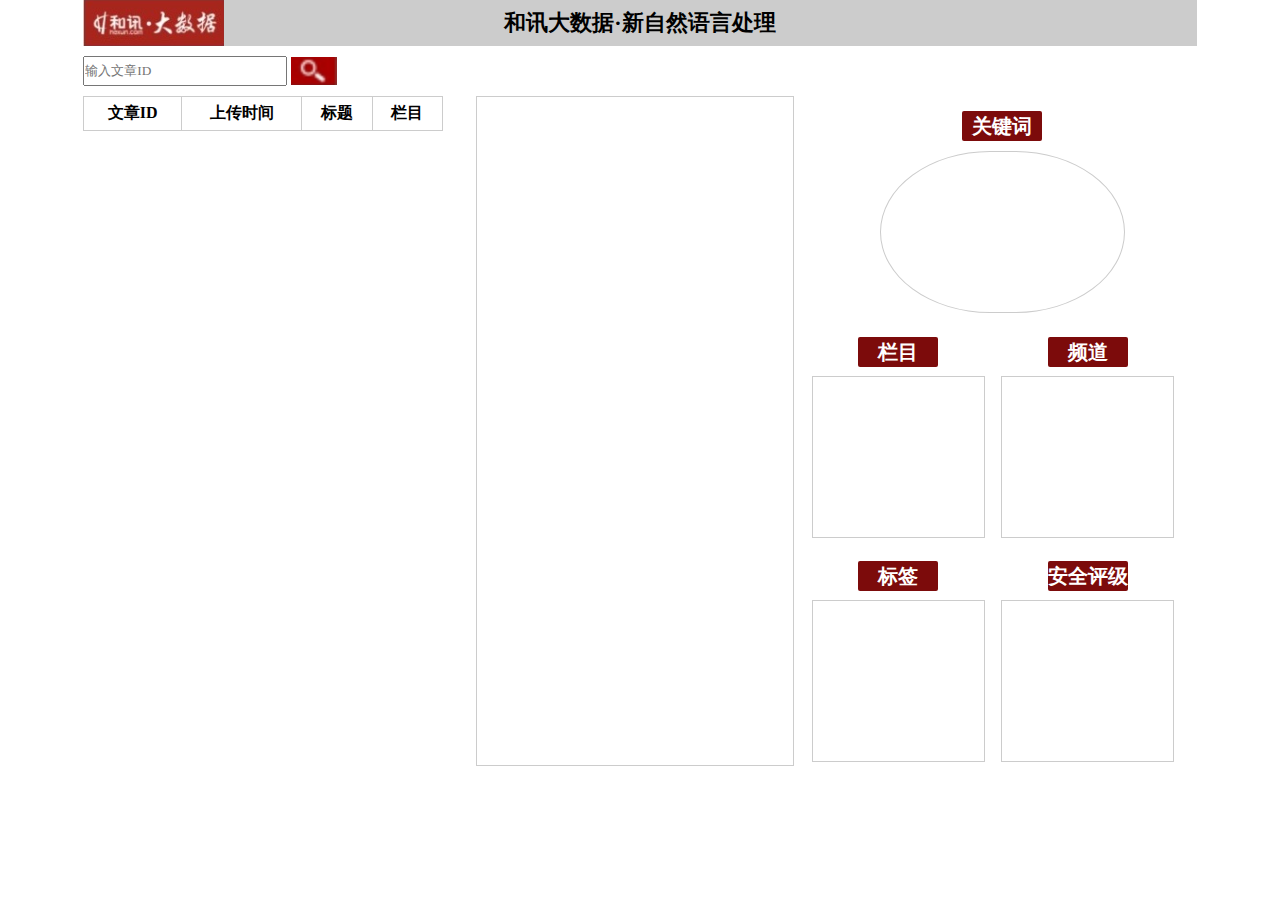
<file: hexun/index.html>
<!DOCTYPE html>
<html lang="en">
<head>
	<meta charset="UTF-8">
	<title>hexun</title>
	<link rel="stylesheet" href="style.css">
</head>
<body>
<header class="header">
	<h1 class="logo">
		和讯大数据·新自然语言处理
	</h1>
</header>
<!-- 网页内容 -->
<div class="form">
	<form method="get" action="#">
			<input type="text" name="id" placeholder="输入文章ID" class="searchInput">
			<input type="submit" value="" class="searchBtn">

	</form>
</div>
<div class="content">
	<div class="main" id="main"></div>
	<div class="left">		
		<div class="tab">
			<table class="table">
				<thead class="thd">
					<tr>
						<th>文章ID</th>
						<th>上传时间</th>
						<th>标题</th>
						<th>栏目</th>
					</tr>
				</thead>
				<tbody class="tbd" id="tbd">
					
				</tbody>
			</table>	
		</div>	
	</div>
	<div class="right">
		<div class="keyword" id="keyword">
			<h1>关键词</h1>
			<div class="keyBox">
				
			</div>
		</div>
		<div class="column" id="column">
			<h1>栏目</h1>
			<div class="colBox">
				
			</div>
		</div>
		<div class="channel" id="channel">
			<h1>频道</h1>
			<div class="chaBox">
				
			</div>
		</div>
		<div class="title" id="title">
			<h1>标签</h1>
			<div class="titBox">
				
			</div>
		</div>
		<div class="safeRating" id="safeRating">
			<h1>安全评级</h1>
			<div class="safBox">
				
			</div>
		</div>
	</div>
</div>

<!-- <footer>
	<small>版权所有</small>
</footer> -->
<script src="src/jquery-2.2.1.min.js"></script>
<script src="script.js"></script>	
</body>
</html>
</file>
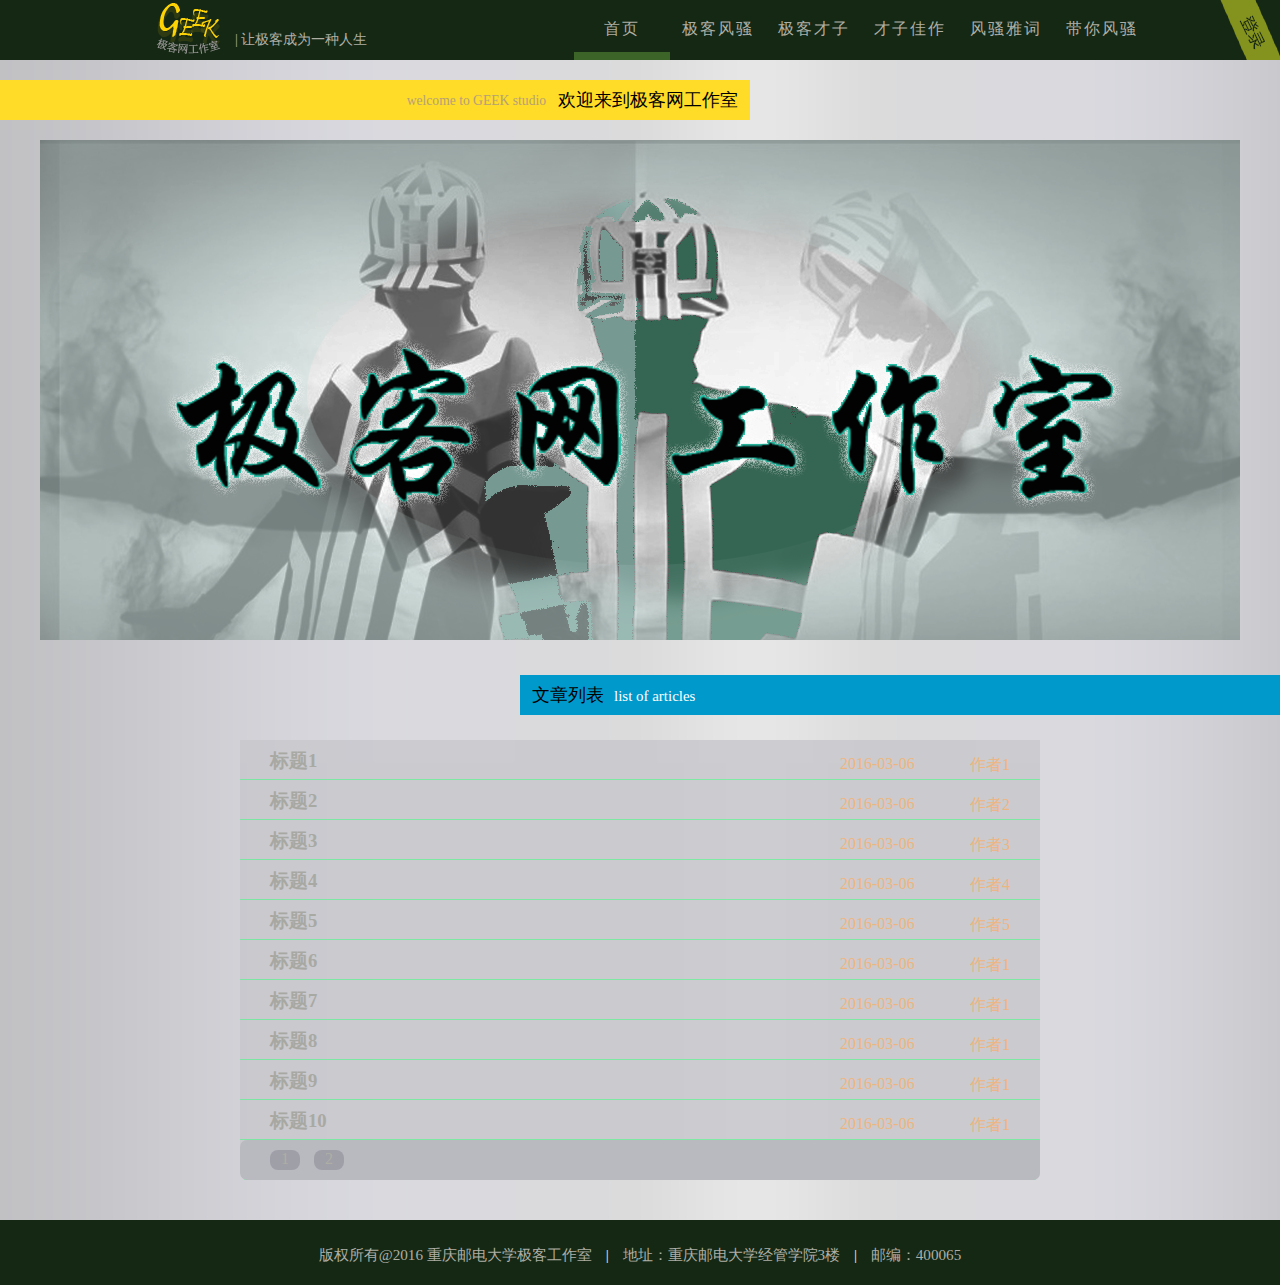
<file: 极客网络工作室/index.html>
﻿<!DOCTYPE HTML PUBLIC "-//W3C//DTD HTML 4.01//EN" "http://www.w3.org/TR/html4/transitional.dtd">
<html>
<head>
    <meta charset="UTF-8">
    <title>极客网工作室</title>
    <link rel="stylesheet" href="css/index.css">
</head>
<body>
    <!-- Header -->
    <div id="header">
        <div id="hea_wap">

            <h1 id="z_logo">
            	<img src="img/logo.png">
            </h1>
            <span class="motto">| 让极客成为一种人生</span>

            <div id="z_nav">
                <ul id="cf">
                    <li class="cur">
                        <a href="index.html" hidefocus="true">首页</a>
                    </li>
                    <li>
                        <a href="intro.html" hidefocus="true">极客风骚</a>
                    </li>
                    <li>
                        <a href="menber.html" hidefocus="true">极客才子</a>
                    </li>
                    <li>
                        <a href="work.html" hidefocus="true">才子佳作</a>
                    </li>
                    <li>
                        <a href="artical.html" hidefocus="true">风骚雅词</a>
                    </li>
                    <li>
                        <a href="joinus.html" hidefocus="true">带你风骚</a>
                    </li>
                </ul>
                <span id="navCur"></span>
            </div>
        </div>

        <span id="z_loginbtn"></span>

    </div>
    <!-- End Header -->

    <!-- Content -->
    <div id="content">
        <div id="con_wap">

            <div id="buttons">
                <span class="adverTitleChi">欢迎来到极客网工作室</span>
                <span class="adverTitleEng">welcome to GEEK studio</span>
            </div>

            <div id="adver">
                <div id="list" style="left: -1200px;">
                    <img src="img/adver_3.png" alt="1"/>
                    <img src="img/adver_1.png" alt="1"/>
                    <img src="img/adver_2.png" alt="2"/>
                    <img src="img/adver_3.png" alt="3"/>
                    <img src="img/adver_1.png" alt="3"/>
                </div>
                <a href="javascript:;" id="prev" class="arrow">&lt;</a>
                <a href="javascript:;" id="next" class="arrow">&gt;</a>
            </div>

            <div id="artiList">
                <h2 class="artiTitle">文章列表<span class="artiTitleEng">list of articles</span></h2>
                <div class="artiCont">

                    <ul>
                        <li>
                            <h3><a href="" title=""></a></h3>
                            <span class="arti_autu" title=""></span>
                            <span class="arti_time" title=""></span>
                        </li>
                        <li>
                            <h3><a href="" title=""></a></h3>
                            <span class="arti_autu" title=""></span>
                            <span class="arti_time" title=""></span>
                        </li>
                        <li>
                            <h3><a href="" title=""></a></h3>
                            <span class="arti_autu" title=""></span>
                            <span class="arti_time" title=""></span>
                        </li>
                        <li>
                            <h3><a href="" title=""></a></h3>
                            <span class="arti_autu" title=""></span>
                            <span class="arti_time" title=""></span>
                        </li>
                        <li>
                            <h3><a href="" title=""></a></h3>
                            <span class="arti_autu" title=""></span>
                            <span class="arti_time" title=""></span>
                        </li>
                        <li>
                            <h3><a href="" title=""></a></h3>
                            <span class="arti_autu" title=""></span>
                            <span class="arti_time" title=""></span>
                        </li>
                        <li>
                            <h3><a href="" title=""></a></h3>
                            <span class="arti_autu" title=""></span>
                            <span class="arti_time" title=""></span>
                        </li>
                        <li>
                            <h3><a href="" title=""></a></h3>
                            <span class="arti_autu" title=""></span>
                            <span class="arti_time" title=""></span>
                        </li>
                        <li>
                            <h3><a href="" title=""></a></h3>
                            <span class="arti_autu" title=""></span>
                            <span class="arti_time" title=""></span>
                        </li>
                        <li>
                            <h3><a href="" title=""></a></h3>
                            <span class="arti_autu" title=""></span>
                            <span class="arti_time" title=""></span>
                        </li>
                        <li>
                            <h3><a href="" title=""></a></h3>
                            <span class="arti_autu" title=""></span>
                            <span class="arti_time" title=""></span>
                        </li>
                        <li>
                            <h3><a href="" title=""></a></h3>
                            <span class="arti_autu" title=""></span>
                            <span class="arti_time" title=""></span>
                        </li>
                        <li>
                            <h3><a href="" title=""></a></h3>
                            <span class="arti_autu" title=""></span>
                            <span class="arti_time" title=""></span>
                        </li>
                        <li>
                            <h3><a href="" title=""></a></h3>
                            <span class="arti_autu" title=""></span>
                            <span class="arti_time" title=""></span>
                        </li>
                        <li>
                            <h3><a href="" title=""></a></h3>
                            <span class="arti_autu" title=""></span>
                            <span class="arti_time" title=""></span>
                        </li>
                        <li>
                            <h3><a href="" title=""></a></h3>
                            <span class="arti_autu" title=""></span>
                            <span class="arti_time" title=""></span>
                        </li>
                        <li>
                            <h3><a href="" title=""></a></h3>
                            <span class="arti_autu" title=""></span>
                            <span class="arti_time" title=""></span>
                        </li>
                        <li>
                            <h3><a href="" title=""></a></h3>
                            <span class="arti_autu" title=""></span>
                            <span class="arti_time" title=""></span>
                        </li>
                        <li>
                            <h3><a href="" title=""></a></h3>
                            <span class="arti_autu" title=""></span>
                            <span class="arti_time" title=""></span>
                        </li>
                        <li>
                            <h3><a href="" title=""></a></h3>
                            <span class="arti_autu" title=""></span>
                            <span class="arti_time" title=""></span>
                        </li>                        
                    </ul>

                    <div class="menu">
                        <a href="javascript:;" class="hover">1</a>
                        <a href="javascript:;">2</a>
                    </div>

                </div>  

            </div>
            
        </div>
    </div>
    <!-- End Content -->

    <!-- Footer -->
    <div id="footer">

        <div class="copyright">
            <!-- <img src="img/logo.png"> -->
            版权所有@2016 重庆邮电大学极客工作室
            <span>|</span>
            地址：重庆邮电大学经管学院3楼
            <span>|</span>
            邮编：400065
        </div>
    </div>
    <!-- End Footer -->
    <script src="js/index.js"></script>
</body>
</html>
</file>
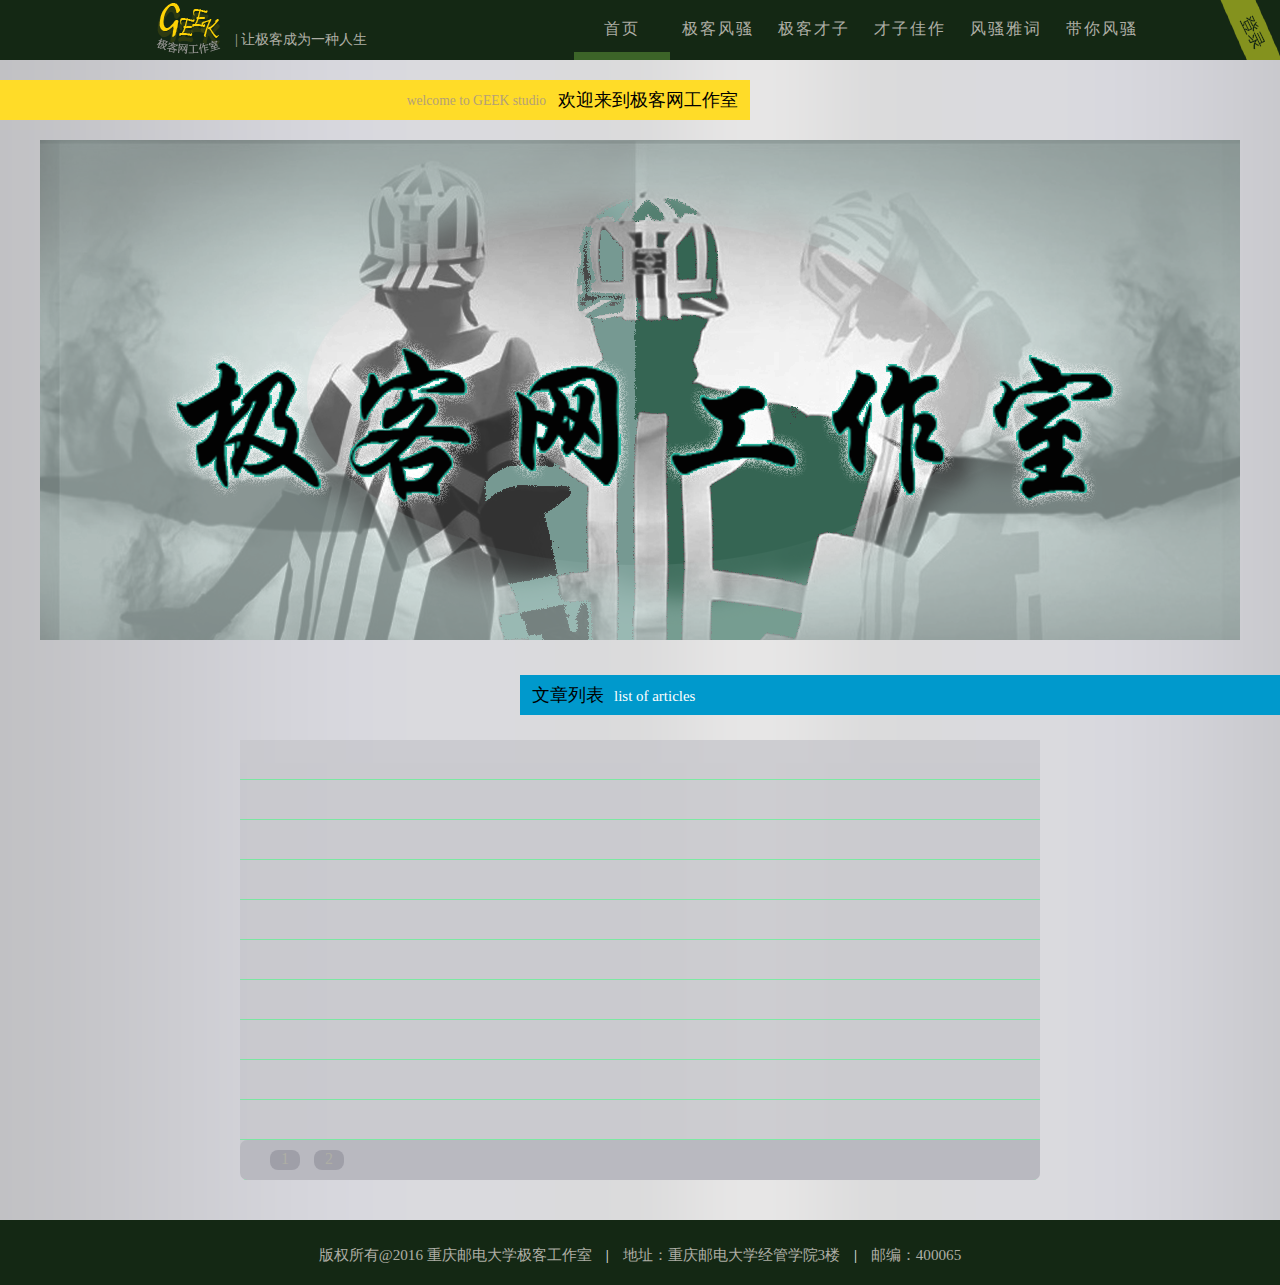
<file: 极客网络工作室/index-.html>
﻿<!DOCTYPE HTML PUBLIC "-//W3C//DTD HTML 4.01//EN" "http://www.w3.org/TR/html4/transitional.dtd">
<html>
<head>
    <meta charset="UTF-8">
    <title>极客网工作室</title>
    <link rel="stylesheet" href="css/index.css">
</head>
<body>
    <!-- Header -->
    <div id="header">
        <div id="hea_wap">

            <h1 id="z_logo">
            	<img src="img/logo.png">
            </h1>
            <span class="motto">| 让极客成为一种人生</span>

            <div id="z_nav">
                <ul id="cf">
                    <li class="cur">
                        <a href="index-.html" hidefocus="true">首页</a>
                    </li>
                    <li>
                        <a href="intro.html" hidefocus="true">极客风骚</a>
                    </li>
                    <li>
                        <a href="menber.html" hidefocus="true">极客才子</a>
                    </li>
                    <li>
                        <a href="work.html" hidefocus="true">才子佳作</a>
                    </li>
                    <li>
                        <a href="#" hidefocus="true">风骚雅词</a>
                    </li>
                    <li>
                        <a href="joinus.html" hidefocus="true">带你风骚</a>
                    </li>
                </ul>
                <span id="navCur"></span>
            </div>
        </div>

        <span id="z_loginbtn"></span>

    </div>
    <!-- End Header -->

    <!-- Content -->
    <div id="content">
        <div id="con_wap">

            <div id="buttons">
                <span class="adverTitleChi">欢迎来到极客网工作室</span>
                <span class="adverTitleEng">welcome to GEEK studio</span>
            </div>

            <div id="adver">
                <div id="list" style="left: -1200px;">
                    <img src="img/adver_3.png" alt="1"/>
                    <img src="img/adver_1.png" alt="1"/>
                    <img src="img/adver_2.png" alt="2"/>
                    <img src="img/adver_3.png" alt="3"/>
                    <img src="img/adver_1.png" alt="3"/>
                </div>
                <a href="javascript:;" id="prev" class="arrow">&lt;</a>
                <a href="javascript:;" id="next" class="arrow">&gt;</a>
            </div>

            <div id="artiList">
                <h2 class="artiTitle">文章列表<span class="artiTitleEng">list of articles</span></h2>
                <div class="artiCont">

                    <ul>
                        <li>
                            <h3><a href="" title=""></a></h3>
                            <span class="arti_autu" title=""></span>
                            <span class="arti_time" title=""></span>
                        </li>
                        <li>
                            <h3><a href="" title=""></a></h3>
                            <span class="arti_autu" title=""></span>
                            <span class="arti_time" title=""></span>
                        </li>
                        <li>
                            <h3><a href="" title=""></a></h3>
                            <span class="arti_autu" title=""></span>
                            <span class="arti_time" title=""></span>
                        </li>
                        <li>
                            <h3><a href="" title=""></a></h3>
                            <span class="arti_autu" title=""></span>
                            <span class="arti_time" title=""></span>
                        </li>
                        <li>
                            <h3><a href="" title=""></a></h3>
                            <span class="arti_autu" title=""></span>
                            <span class="arti_time" title=""></span>
                        </li>
                        <li>
                            <h3><a href="" title=""></a></h3>
                            <span class="arti_autu" title=""></span>
                            <span class="arti_time" title=""></span>
                        </li>
                        <li>
                            <h3><a href="" title=""></a></h3>
                            <span class="arti_autu" title=""></span>
                            <span class="arti_time" title=""></span>
                        </li>
                        <li>
                            <h3><a href="" title=""></a></h3>
                            <span class="arti_autu" title=""></span>
                            <span class="arti_time" title=""></span>
                        </li>
                        <li>
                            <h3><a href="" title=""></a></h3>
                            <span class="arti_autu" title=""></span>
                            <span class="arti_time" title=""></span>
                        </li>
                        <li>
                            <h3><a href="" title=""></a></h3>
                            <span class="arti_autu" title=""></span>
                            <span class="arti_time" title=""></span>
                        </li>
                        <li>
                            <h3><a href="" title=""></a></h3>
                            <span class="arti_autu" title=""></span>
                            <span class="arti_time" title=""></span>
                        </li>
                        <li>
                            <h3><a href="" title=""></a></h3>
                            <span class="arti_autu" title=""></span>
                            <span class="arti_time" title=""></span>
                        </li>
                        <li>
                            <h3><a href="" title=""></a></h3>
                            <span class="arti_autu" title=""></span>
                            <span class="arti_time" title=""></span>
                        </li>
                        <li>
                            <h3><a href="" title=""></a></h3>
                            <span class="arti_autu" title=""></span>
                            <span class="arti_time" title=""></span>
                        </li>
                        <li>
                            <h3><a href="" title=""></a></h3>
                            <span class="arti_autu" title=""></span>
                            <span class="arti_time" title=""></span>
                        </li>
                        <li>
                            <h3><a href="" title=""></a></h3>
                            <span class="arti_autu" title=""></span>
                            <span class="arti_time" title=""></span>
                        </li>
                        <li>
                            <h3><a href="" title=""></a></h3>
                            <span class="arti_autu" title=""></span>
                            <span class="arti_time" title=""></span>
                        </li>
                        <li>
                            <h3><a href="" title=""></a></h3>
                            <span class="arti_autu" title=""></span>
                            <span class="arti_time" title=""></span>
                        </li>
                        <li>
                            <h3><a href="" title=""></a></h3>
                            <span class="arti_autu" title=""></span>
                            <span class="arti_time" title=""></span>
                        </li>
                        <li>
                            <h3><a href="" title=""></a></h3>
                            <span class="arti_autu" title=""></span>
                            <span class="arti_time" title=""></span>
                        </li>                        
                    </ul>

                    <div class="menu">
                        <a href="javascript:;" class="hover">1</a>
                        <a href="javascript:;">2</a>
                    </div>

                </div>  

            </div>
            
        </div>
    </div>
    <!-- End Content -->

    <!-- Footer -->
    <div id="footer">

        <div class="copyright">
            <!-- <img src="img/logo.png"> -->
            版权所有@2016 重庆邮电大学极客工作室
            <span>|</span>
            地址：重庆邮电大学经管学院3楼
            <span>|</span>
            邮编：400065
        </div>
    </div>
    <!-- End Footer -->
    <!-- <script src="js/index.js"></script>-->
</body>
</html>
</file>
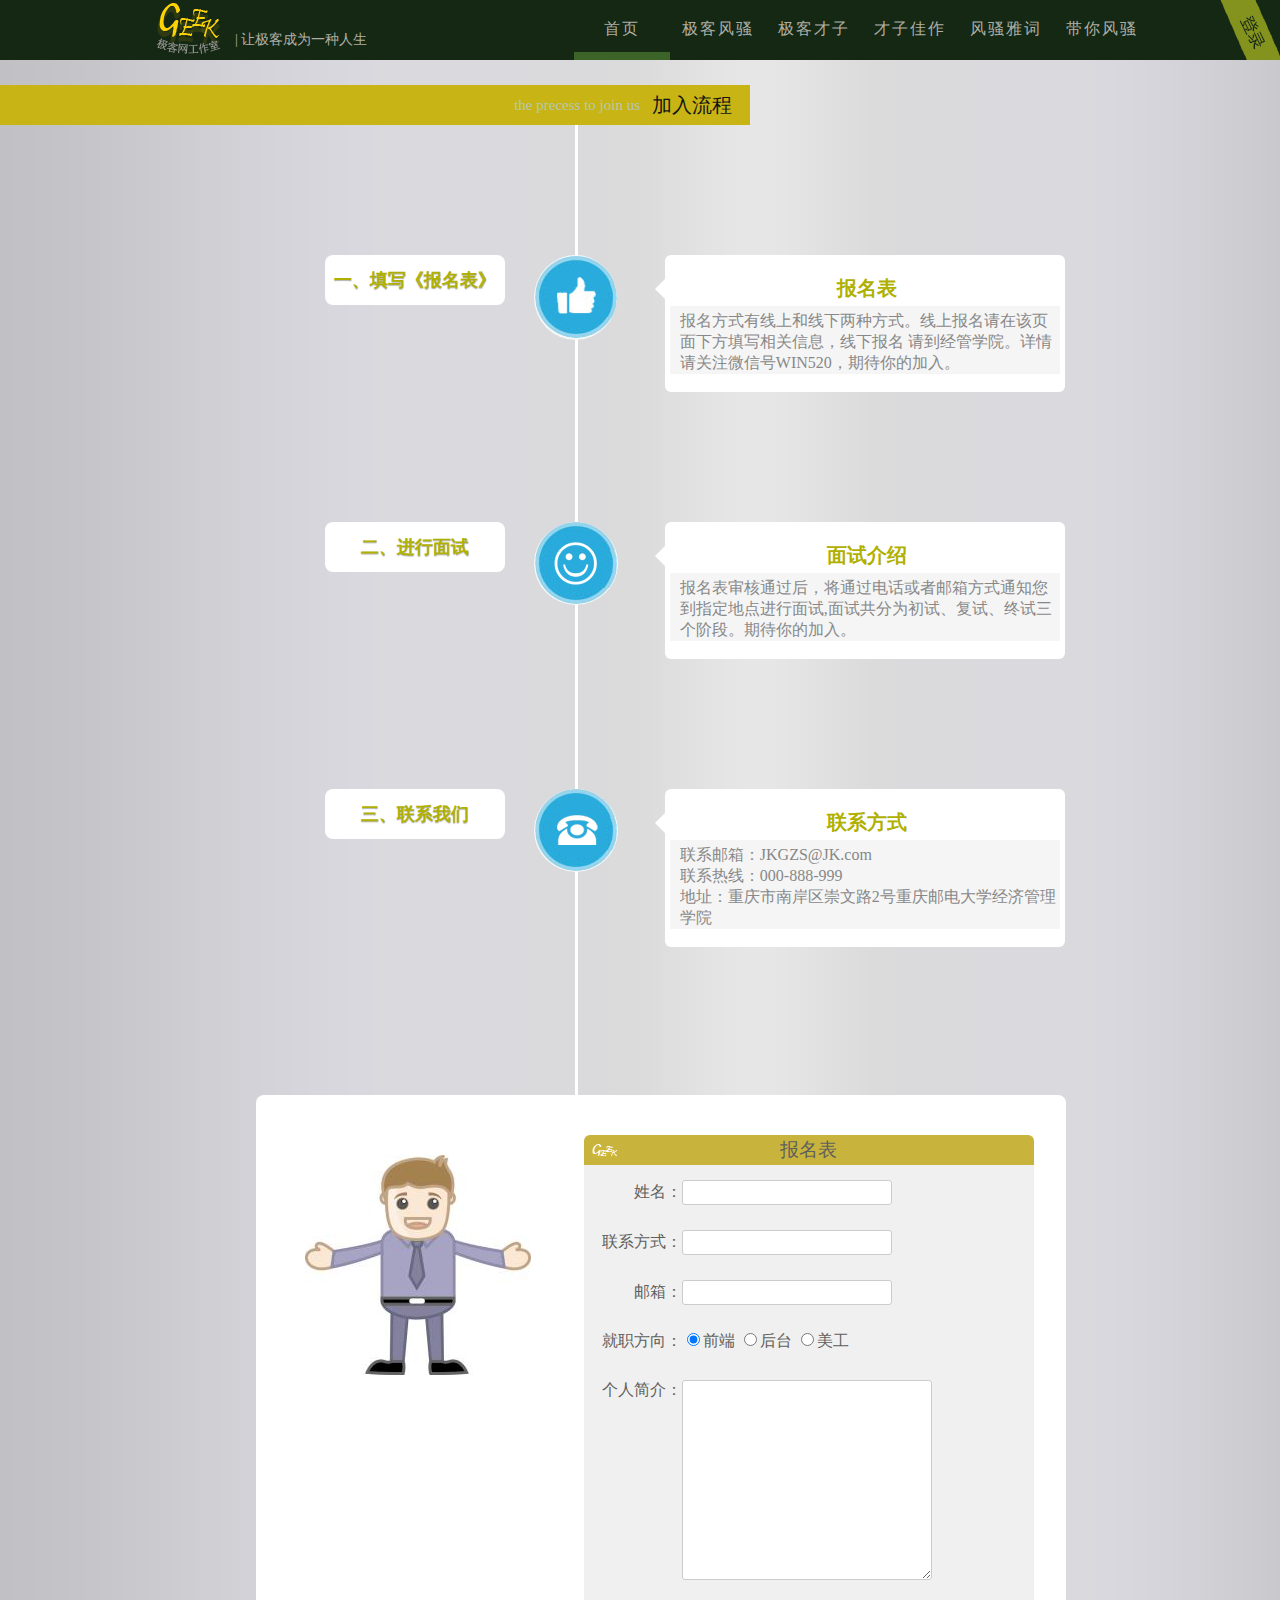
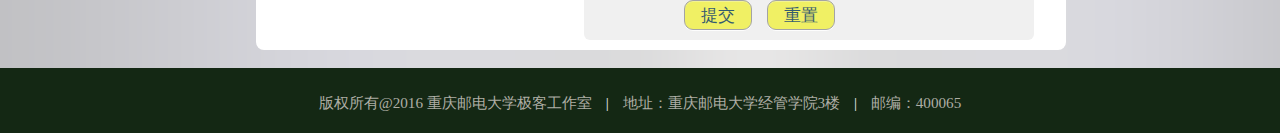
<file: 极客网络工作室/joinus.html>
﻿<html>
	<head>
		<title>带你风骚</title>
		<link rel="stylesheet" href="css/joinus.css">
	</head>
	<body>
	<!-- Header -->
    <div id="header">
        <div id="hea_wap">

            <h1 id="z_logo">
            	<img src="img/logo.png">
            </h1>
            <span class="motto">| 让极客成为一种人生</span>

            <div id="z_nav">
                <ul id="cf">
                    <li class="cur">
                        <a href="index-.html" hidefocus="true">首页</a>
                    </li>
                    <li>
                        <a href="intro.html" hidefocus="true">极客风骚</a>
                    </li>
                    <li>
                        <a href="menber.html" hidefocus="true">极客才子</a>
                    </li>
                    <li>
                        <a href="work.html" hidefocus="true">才子佳作</a>
                    </li>
                    <li>
                        <a href="#" hidefocus="true">风骚雅词</a>
                    </li>
                    <li>
                        <a href="joinus.html" hidefocus="true">带你风骚</a>
                    </li>
                </ul>
                <span id="navCur"></span>
            </div>
        </div>

        <span id="z_loginbtn"></span>

    </div>
    <!-- End Header -->	
    <!--content-->
		<div class="q1_head">
		    <div class="clearfix"></div>
		    <span class="q1_head_Chi">加入流程</span>
		    <span class="q1_head_Eng">the precess to join us</span>
		</div>	
		<div class="q_list">

			<div class="q_smain"><!--时间轴内容-->
				<div class="q_smain-1">
					一、填写《报名表》<br>

				</div>
				<div class="q_smain-item">
					<div class="q_smain-item-icon-arrow"></div>
					<div class="q_smain-item-icon-dot">
						<img src="img/q_icon1.png">
					</div>
					<div class="q_smain-item-icon-head">
						<div class="q_smain-item-icon-head-title">
							报名表
						</div>
					</div>
					<div class="q_smain-item-icon-media">
						报名方式有线上和线下两种方式。线上报名请在该页面下方填写相关信息，线下报名
						请到经管学院。详情请关注微信号WIN520，期待你的加入。
					</div><br>
				</div>

				<div class="q_smain-2">
					二、进行面试<br>

				</div>
				<div class="q_smain-item">
					<div class="q_smain-item-icon-arrow"></div>
					<div class="q_smain-item-icon-dot">
						<img src="img/q_icon2.png">
					</div>
					<div class="q_smain-item-icon-head">
						<div class="q_smain-item-icon-head-title">
							面试介绍
						</div>
					</div>
					<div class="q_smain-item-icon-media">
						报名表审核通过后，将通过电话或者邮箱方式通知您到指定地点进行面试,面试共分为初试、复试、终试三个阶段。期待你的加入。
					</div><br>
				</div>

				<div class="q_smain-3">
					三、联系我们<br>

				</div>
				<div class="q_smain-item">
					<div class="q_smain-item-icon-arrow"></div>
					<div class="q_smain-item-icon-dot">
						<img src="img/q_icon3.png">
					</div>
					<div class="q_smain-item-icon-head">
						<div class="q_smain-item-icon-head-title">
							联系方式
						</div>
					</div>
					<div class="q_smain-item-icon-media">
						联系邮箱：JKGZS@JK.com<br>
						联系热线：000-888-999<br>
						地址：重庆市南岸区崇文路2号重庆邮电大学经济管理学院<br>
					</div><br>
				</div>
			</div>
		</div>

		<div id="q_footer">
				<div class="q_welcome">
					<img src="img/q_huanying.jpg">
				</div>

				<div class="q_form">
					<div class="q_formtitle">报名表</div>
					<div class="q_name">
						<form>
						姓名：<input type="text" name="name" class="form_style" id="name">
						</form>
					</div>
					<div class="q_number">
						<form>
						联系方式：<input type="text" name="number" class="form_style" id="number">
						</form>
					</div>
					<div class="q_e-mail">
						<form>
						邮箱：<input type="text" name="e-mail" class="form_style" id="e-mail">
						</form>
					</div>
					<div class="q_direction">
						<form>
						就职方向：<input type="radio" name="direction" checked="checked" value="fore-end" id="direction">前端
								  <input type="radio" name="direction" value="background" id="direction">后台
								  <input type="radio" name="direction" value="art" id="direction">美工
						</form>
					</div>
					<div class="q_introduction">
						<form>
						个人简介：<textarea name="introduction" class="q_textarea-style" id="introduction"></textarea> 
						</form>
					</div>
					<div class="form-button">
			            <form>
			            	<input type="submit" name="submit" value="提交" class="q_button-style" id="submit">
			            </form>
			            <form>
			            	<input type="reset" name="submit" value="重置" class="q_button-style">
			            </form>
			            <p id="join"></p>
			        </div>
				</div>
		</div><br>
		
		<!--content end-->
		<!-- Footer -->
<!-- Footer -->
    <div id="footer">

        <div class="copyright">
            <!-- <img src="img/logo.png"> -->
            版权所有@2016 重庆邮电大学极客工作室
            <span>|</span>
            地址：重庆邮电大学经管学院3楼
            <span>|</span>
            邮编：400065
        </div>
    </div>
    <!-- End Footer -->
	<script type="text/javascript" src="js/jionus.js"></script>
	<script type="text/javascript" src="js/common.js"></script>
	
	</body>
</html>




<!--

	
-->
</file>
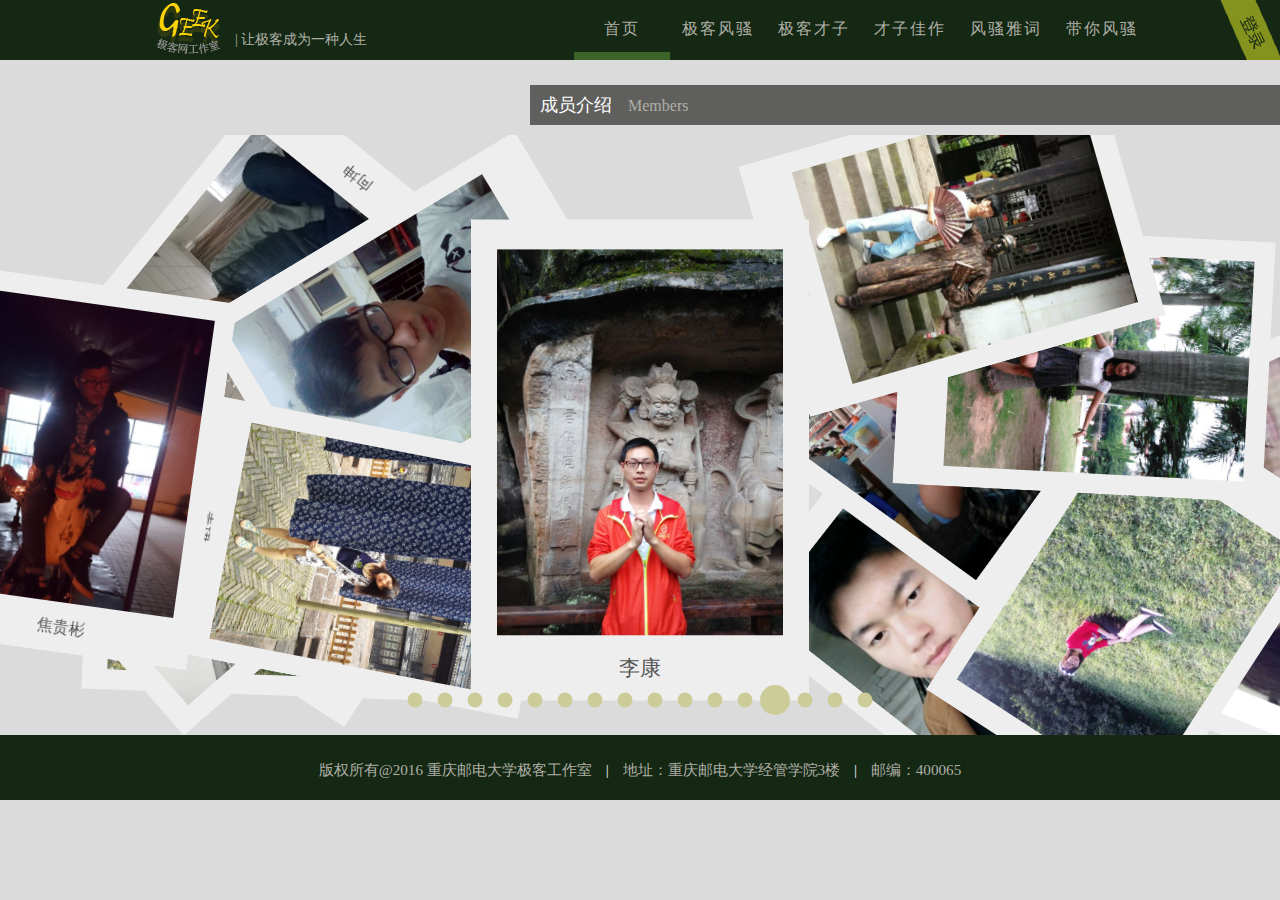
<file: 极客网络工作室/menber.html>
<!DOCTYPE html>
<html>
    <head>
        <meta http-equiv="Content-Type" content="text/html; charset=utf-8" />
        <title>极客才子</title>
        <link rel="stylesheet" type="text/css" href="css/menber.css">
    </head>
    <body onselectstart="return false;" style="-moz-user-select:none;">
    <div id="header">
        <div id="hea_wap">

            <h1 id="z_logo">
            	<img src="img/logo.png">
            </h1>
            <span class="motto">| 让极客成为一种人生</span>

            <div id="z_nav">
                <ul id="cf">
                    <li class="cur">
                        <a href="index-.html" hidefocus="true">首页</a>
                    </li>
                    <li>
                        <a href="intro.html" hidefocus="true">极客风骚</a>
                    </li>
                    <li>
                        <a href="menber.html" hidefocus="true">极客才子</a>
                    </li>
                    <li>
                        <a href="work.html" hidefocus="true">才子佳作</a>
                    </li>
                    <li>
                        <a href="#" hidefocus="true">风骚雅词</a>
                    </li>
                    <li>
                        <a href="joinus.html" hidefocus="true">带你风骚</a>
                    </li>
                </ul>
                <span id="navCur"></span>
            </div>
        </div>

        <span id="z_loginbtn"></span>

    </div>
    <!-- End Header -->

    <!-- Content -->
       <div class="snav"><d>成员介绍</d> &nbsp; &nbsp;Members</div>
        <div class="wrap" id="wrap"></div>
        
       
  
<div id="footer">

        <div class="copyright">
            <!-- <img src="img/logo.png"> -->
            版权所有@2016 重庆邮电大学极客工作室
            <span>|</span>
            地址：重庆邮电大学经管学院3楼
            <span>|</span>
            邮编：400065
        </div>
    </div>
    <!-- End Footer -->
    <script src="js/index.js"></script>
        <script type="text/javascript" src="img/data.js"></script>
        <script type="text/javascript" src="js/menber.js"></script>
    </body>
</html>
</file>
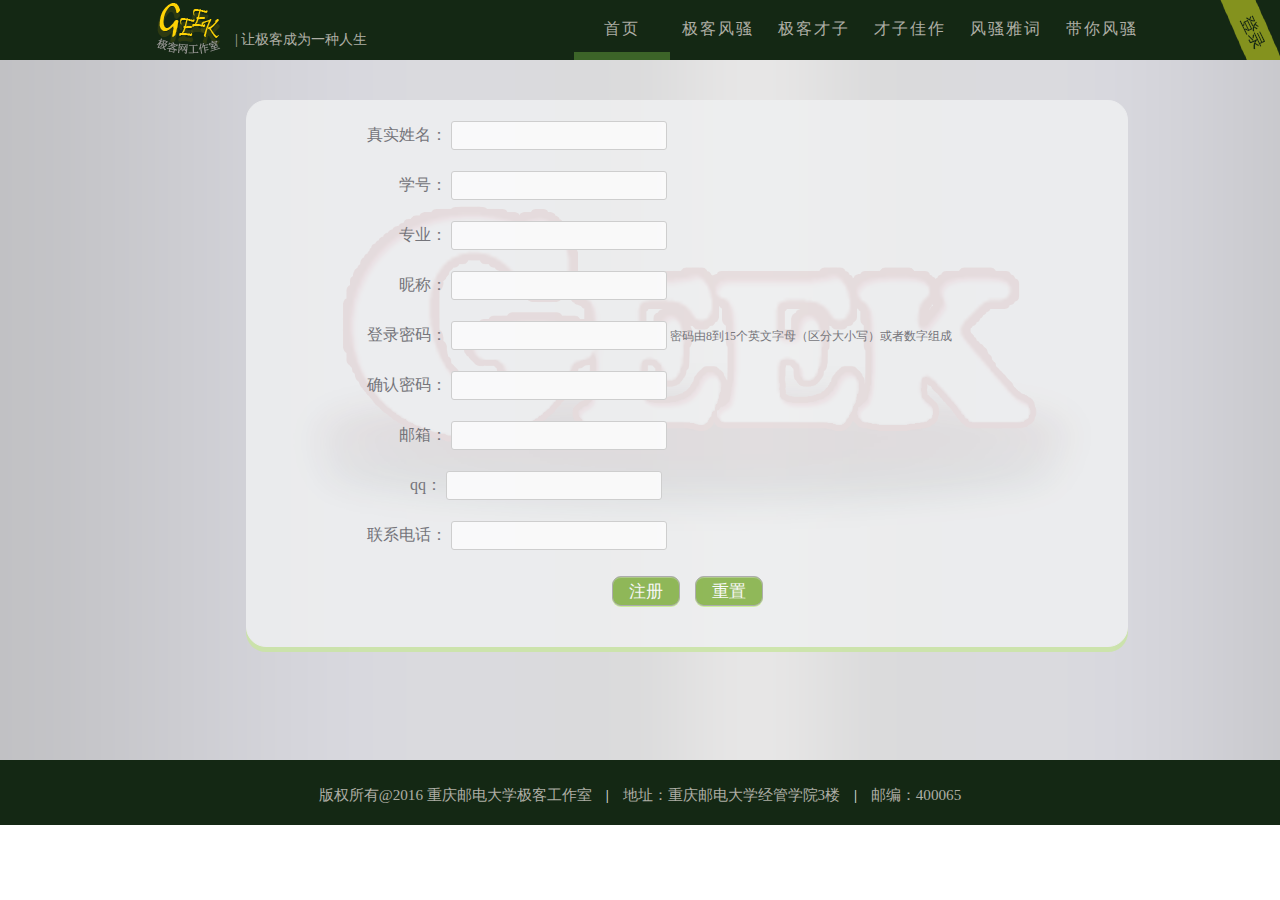
<file: 极客网络工作室/register.html>
﻿<!DOCTYPE HTML PUBLIC "-//W3C//DTD HTML 4.01//EN" "http://www.w3.org/TR/html4/transitional.dtd">
<html>
<head>
    <meta charset="UTF-8">
    <title>极客网工作室-注册</title>
    <link rel="stylesheet" href="css/register.css">
</head>
<body>
    <!-- Header -->
    <div id="header">
        <div id="hea_wap">

            <h1 id="z_logo">
            	<img src="img/logo.png">
            </h1>
            <span class="motto">| 让极客成为一种人生</span>

            <div id="z_nav">
                <ul id="cf">
                    <li class="cur">
                        <a href="index-.html" hidefocus="true">首页</a>
                    </li>
                    <li>
                        <a href="intro.html" hidefocus="true">极客风骚</a>
                    </li>
                    <li>
                        <a href="menber.html" hidefocus="true">极客才子</a>
                    </li>
                    <li>
                        <a href="work.html" hidefocus="true">才子佳作</a>
                    </li>
                    <li>
                        <a href="#" hidefocus="true">风骚雅词</a>
                    </li>
                    <li>
                        <a href="joinus.html" hidefocus="true">带你风骚</a>
                    </li>
                </ul>
                <span id="navCur"></span>
            </div>
        </div>

        <span id="z_loginbtn"></span>

    </div>
    <!-- End Header -->

    <!-- Content -->
    <div id="content">
        <div id="con_wap">

            <div id="y-main">
                <div class="y-bgImg">
                    <img src="img/geek.png" width=900px>
                </div>
        <div id="y-container">
        <!--真实姓名-->
            <div id="y-form-realname">
                <form>
                真实姓名：
                <a href="#"><input type="text" name="realname" class="y-form-style" id="realname"></a>
                </form>
            </div>

        <!--学号-->
            <div id="y-form-number">
                <form>
                学号：
                <input type="text" name="number" class="y-form-style" id="number">
                </form>
            </div>

        <!--专业-->
            <div id="y-form-major">
                <form>
                专业：
                <input type="text" name="major" class="y-form-style" id="major">
                </form>
            </div>
        
        <!--昵称-->
            <div id="y-form-name">
                <form>
                昵称：
                <input type="text" name="name" class="y-form-style" id="name">
                </form>
                </div>

        <!--密码-->
            <div id="y-form-keyword">
                <div id="y-keyword-box">
                    <form>
                    登录密码：
                    <input type="password" name="password" id="password1" class="y-form-style" maxlength="15">
                    </form>
                </div>

                <div class="y-keyword-yaoqiu">
                    密码由8到15个英文字母（区分大小写）或者数字组成
                </div>
            </div>

        <!--确认密码-->
            <div id="y-form-keyword">
                <form>
                确认密码：
                <input type="password" name="repeatkey" id="password2" class="y-form-style" maxlength="15">
                </form>
            </div>

        <!--邮箱-->
            <div id="y-form-email">
                <form>
                邮箱：
                <input type="text" name="email" class="y-form-style" id="email">
                </form>
            </div>

        <!--qq-->
            <div id="y-form-qq">
                <form>
                qq：
                <input type="text" name="qq" class="y-form-style" id="qq">
                </form>
            </div>
         
        <!--联系电话-->
            <div id="y-form-phone">
                <form>
                联系电话：
                <input type="text" name="phone" class="y-form-style" id="phone">
                </form>
            </div>
        <!--注册按钮-->
            <div id="y-form-button">
                <form>
                    <input type="submit" name="submit" value="注册" class="y-button" onclick="yCheck()">
                </form>
                <form>
                    <input type="reset" name="submit" value="重置" class="y-button">
                </form>
            </div>
        </div>
    
    </div>
            
        </div>
    </div>
    <!-- End Content -->

    <!-- Footer -->
    <div id="footer">

        <div class="copyright">
            <!-- <img src="img/logo.png"> -->
            版权所有@2016 重庆邮电大学极客工作室
            <span>|</span>
            地址：重庆邮电大学经管学院3楼
            <span>|</span>
            邮编：400065
        </div>
    </div>
    <!-- End Footer -->
    <script src="js/register.js"></script>
</body>
</html>
</file>
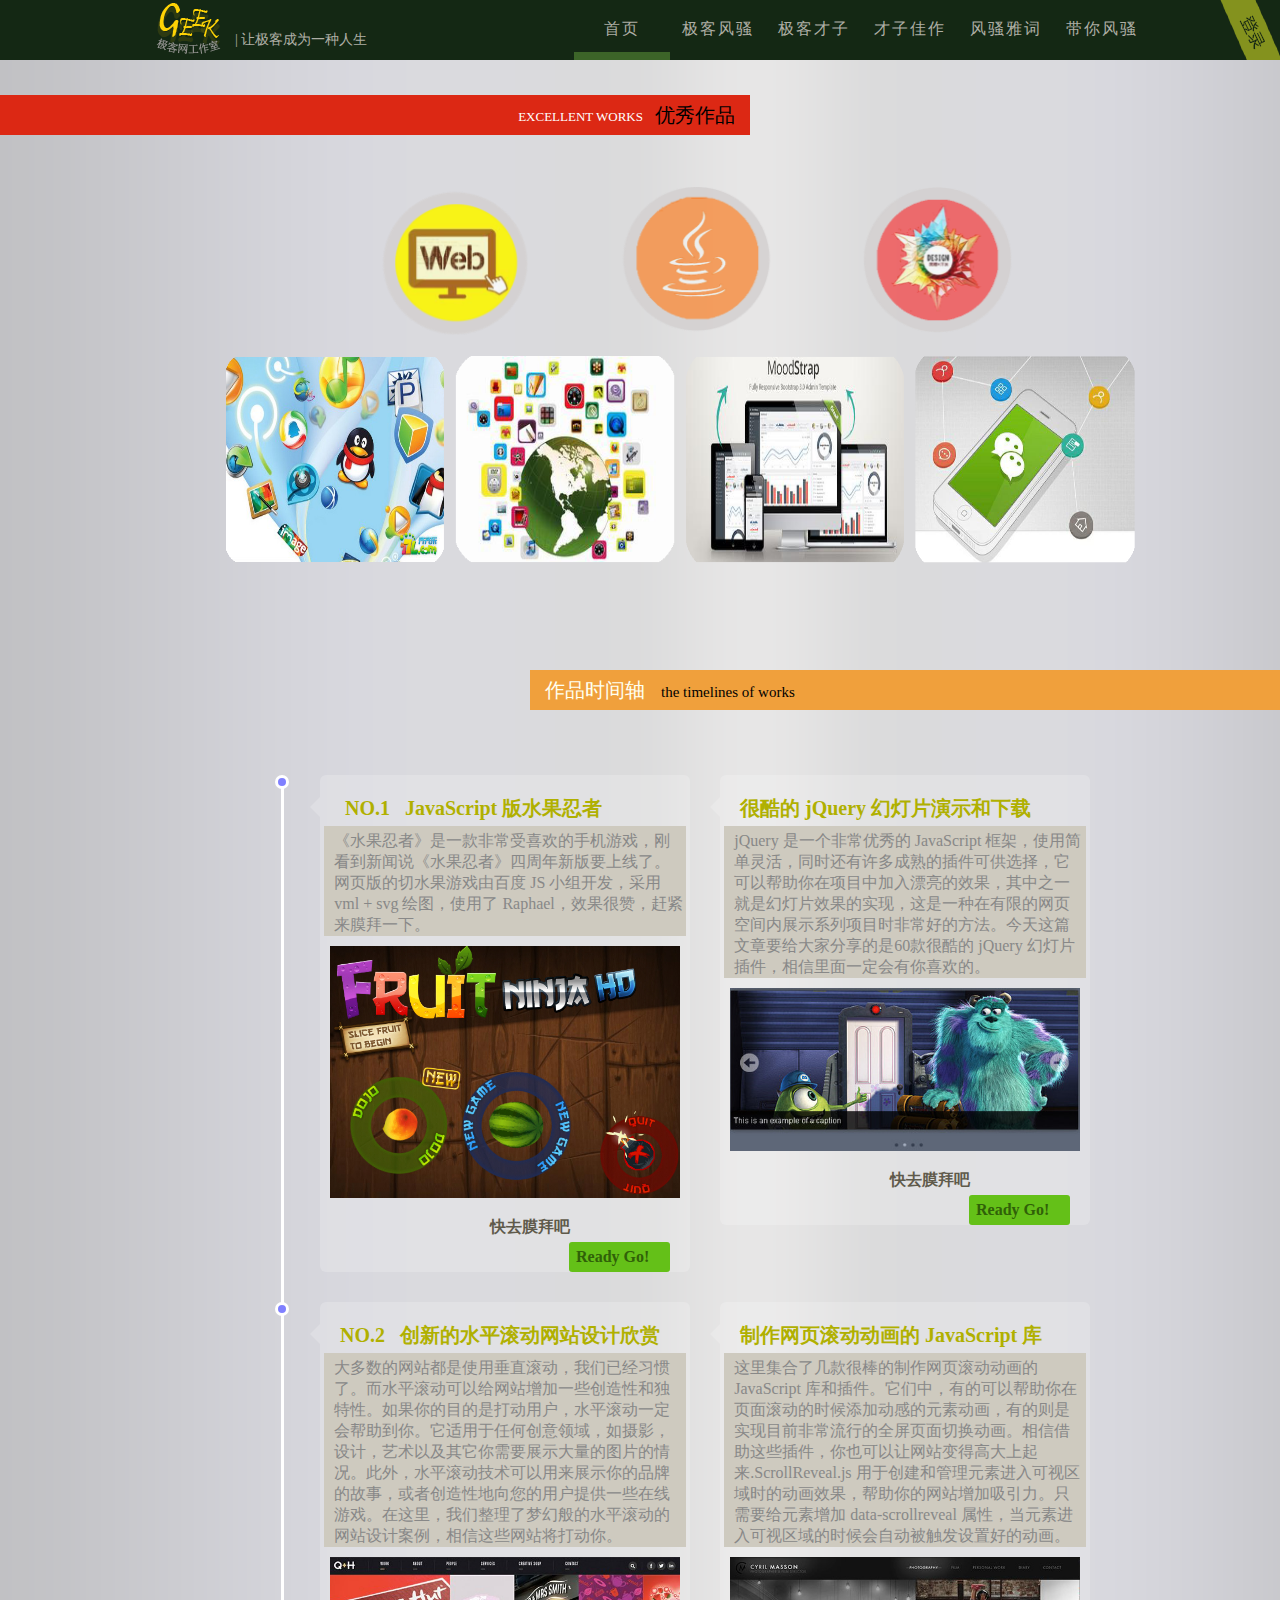
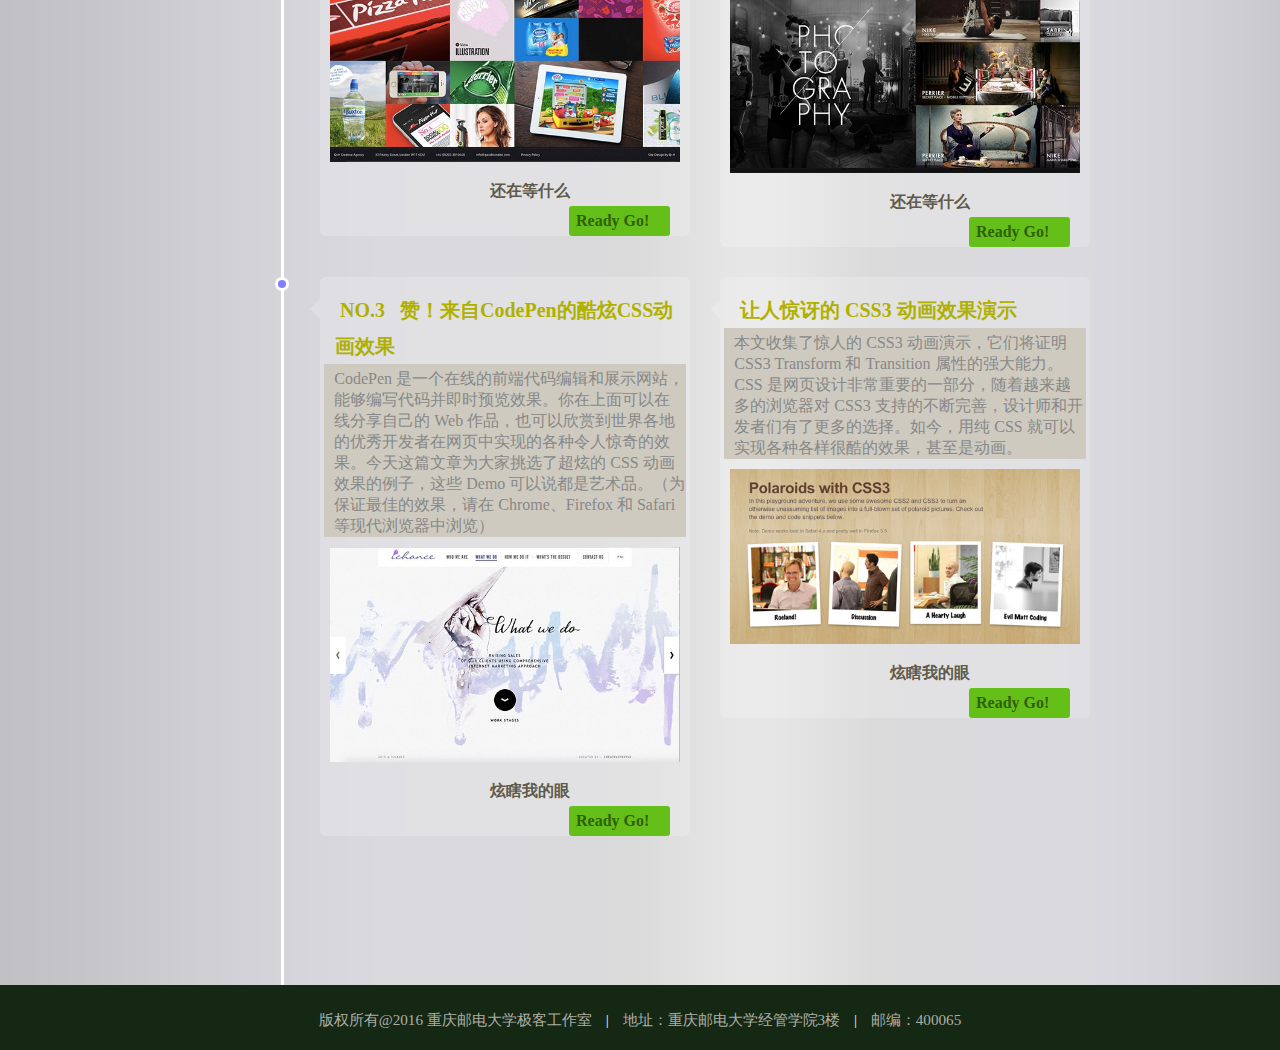
<file: 极客网络工作室/work.html>
﻿<!DOCTYPE HTML PUBLIC "-//W3C//DTD HTML 4.01//EN" "http://www.w3.org/TR/html4/transitional.dtd">
<html>
<head>
    <meta charset="UTF-8">
	<title>才子佳作</title>
	<link rel="stylesheet" href="css/work.css">
</head>
<body>
	<!-- Header -->
    <div id="header">
        <div id="hea_wap">

            <h1 id="z_logo">
            	<img src="img/logo.png">
            </h1>
            <span class="motto">| 让极客成为一种人生</span>

            <div id="z_nav">
                <ul id="cf">
                    <li class="cur">
                        <a href="index-.html" hidefocus="true">首页</a>
                    </li>
                    <li>
                        <a href="intro.html" hidefocus="true">极客风骚</a>
                    </li>
                    <li>
                        <a href="menber.html" hidefocus="true">极客才子</a>
                    </li>
                    <li>
                        <a href="work.html" hidefocus="true">才子佳作</a>
                    </li>
                    <li>
                        <a href="#" hidefocus="true">风骚雅词</a>
                    </li>
                    <li>
                        <a href="joinus.html" hidefocus="true">带你风骚</a>
                    </li>
                </ul>
                <span id="navCur"></span>
            </div>
        </div>

        <span id="z_loginbtn"></span>

    </div>
    <!-- End Header -->
	<!--content-->
	
	<div id="q_container">
		<div id="q_head">
		    <span class="q_head_Chi">优秀作品</span>
			<span class="q_head_Eng">EXCELLENT WORKS</span>
		</div>
		<div id="q_tab" class="q_tab">
			<div id="q_tab-icon" class="q_tab-icon">
				<ul>
					<li id="q_tb1"><a href="#" class="q_tooltip q_tooltip-effect-1">
						<img src="img/mission.png" height="150px">
						<span class="q_tooltip-content"><i>前端</i></span>
						</a>
					</li>
					<li id="q_tb2"><a href="#" class="q_tooltip q_tooltip-effect-2">
						<img src="img/play.png" height="150px">
						<span class="q_tooltip-content"><i>后台</i></span>
						</a></li>
					<li id="q_tb3"><a href="#" class="q_tooltip q_tooltip-effect-3">
						<img src="img/touch.png" height="150px">
						<span class="q_tooltip-content"><i>美工</i></span>
						</a></li>
				</ul>
			</div>
			<div id="q_tab-content" class="q_tab-content">
				<div class="q_images" style="display:none">
					<ul>
						<li><a href="#"><img src="img/q_qd1.png" width="220px" height="208px" ></li>
						<li><a href="#"><img src="img/q_qd2.png" width="220px" height="208px" ></li>
						<li><a href="#"><img src="img/q_qd3.png" width="220px" height="208px" ></li>
						<li><a href="#"><img src="img/q_qd4.png" width="220px" height="208px" ></li>
					</ul>
				</div>
				<div class="q_images" style="display:block">
					<ul>
						<li><a href="#"><img src="img/q_ht1.png" width="220px" height="208px" ></li>
						<li><a href="#"><img src="img/q_ht2.png" width="220px" height="208px" ></li>
						<li><a href="#"><img src="img/q_ht3.png" width="220px" height="208px" ></li>
						<li><a href="#"><img src="img/q_ht4.png" width="220px" height="208px" ></li>
					</ul>
				</div>
				<div class="q_images" style="display:none">
					<ul>
						<li><a href="#"><img src="img/q_mg1.png" width="220px" height="208px" ></li>
						<li><a href="#"><img src="img/q_mg2.png" width="220px" height="208px" ></li>
						<li><a href="#"><img src="img/q_mg3.png" width="220px" height="208px" ></li>
						<li><a href="#"><img src="img/q_mg4.png" width="220px" height="208px" ></li>
					</ul>
				</div>
			</div>
		</div>


		<div class="q_atitle">
			<span class="q_title_Chi">作品时间轴</span>
			<span class="q_title_Eng">the timelines of works</span>
		</div>
		<div class="q_list">
			<div class="q_smain"><!--时间轴内容-->
				
				<div class="q_smain-item">
					<div class="q_smain-item-icon-arrow"></div>
					<div class="q_smain-item-icon-dot">
						<div class="q_smain-item-icon-dot-child"></div>
					</div>
					<div class="q_smain-item-icon-head">
						<div class="q_smain-item-icon-head-title">
							<a href="#">NO.1 &nbsp;&nbsp;JavaScript 版水果忍者</a>
						</div>
					</div>
					<div class="q_smain-item-icon-media">
					《水果忍者》是一款非常受喜欢的手机游戏，刚看到新闻说《水果忍者》四周年新版要上线了。网页版的切水果游戏由百度 JS 小组开发，采用 vml + svg 绘图，使用了 Raphael，效果很赞，赶紧来膜拜一下。
					</div>
					<div class="q_smain-item-icon-media-image">
						<img src="img/q_yxzp1.jpg" width="350px">
					</div>
					<div class="q_smain-item-icon-footer">
						快去膜拜吧<a href="#">Ready Go!</a>
					</div>
				</div>
				<div class="q_smain-item-1">
					<div class="q_smain-item-icon-arrow"></div>
					
					<div class="q_smain-item-icon-head">
						<div class="q_smain-item-icon-head-title">
							<a href="#">很酷的 jQuery 幻灯片演示和下载</a>
						</div>
					</div>
					<div class="q_smain-item-icon-media">
					jQuery 是一个非常优秀的 JavaScript 框架，使用简单灵活，同时还有许多成熟的插件可供选择，它可以帮助你在项目中加入漂亮的效果，其中之一就是幻灯片效果的实现，这是一种在有限的网页空间内展示系列项目时非常好的方法。今天这篇文章要给大家分享的是60款很酷的 jQuery 幻灯片插件，相信里面一定会有你喜欢的。
					</div>
					<div class="q_smain-item-icon-media-image">
						<img src="img/q_yxzp1(1).jpg" width="350px">
					</div>
					<div class="q_smain-item-icon-footer">
						快去膜拜吧<a href="#">Ready Go!</a>
					</div>
				</div>

				<div class="q_smain-2"></div>
				<div class="q_smain-item">
					<div class="q_smain-item-icon-arrow"></div>
					<div class="q_smain-item-icon-dot">
						<div class="q_smain-item-icon-dot-child"></div>
					</div>
					<div class="q_smain-item-icon-head">
						<div class="q_smain-item-icon-head-title">
							<a href="#">NO.2 &nbsp;&nbsp;创新的水平滚动网站设计欣赏</a>
						</div>
					</div>
					<div class="q_smain-item-icon-media">
					大多数的网站都是使用垂直滚动，我们已经习惯了。而水平滚动可以给网站增加一些创造性和独特性。如果你的目的是打动用户，水平滚动一定会帮助到你。它适用于任何创意领域，如摄影，设计，艺术以及其它你需要展示大量的图片的情况。此外，水平滚动技术可以用来展示你的品牌的故事，或者创造性地向您的用户提供一些在线游戏。在这里，我们整理了梦幻般的水平滚动的网站设计案例，相信这些网站将打动你。
					</div>
					<div class="q_smain-item-icon-media-image">
						<img src="img/q_yxzp2.jpg" width="350px">
					</div>
					<div class="q_smain-item-icon-footer">
						还在等什么<a href="#">Ready Go!</a>
					</div>
				</div>
				<div class="q_smain-item-2">
					<div class="q_smain-item-icon-arrow"></div>
					
					<div class="q_smain-item-icon-head">
						<div class="q_smain-item-icon-head-title">
							<a href="#">制作网页滚动动画的 JavaScript 库</a>
						</div>
					</div>
					<div class="q_smain-item-icon-media">
					这里集合了几款很棒的制作网页滚动动画的 JavaScript 库和插件。它们中，有的可以帮助你在页面滚动的时候添加动感的元素动画，有的则是实现目前非常流行的全屏页面切换动画。相信借助这些插件，你也可以让网站变得高大上起来.ScrollReveal.js 用于创建和管理元素进入可视区域时的动画效果，帮助你的网站增加吸引力。只需要给元素增加 data-scrollreveal 属性，当元素进入可视区域的时候会自动被触发设置好的动画。
					</div>
					<div class="q_smain-item-icon-media-image">
						<img src="img/q_yxzp2(2).jpg" width="350px">
					</div>
					<div class="q_smain-item-icon-footer">
						还在等什么<a href="#">Ready Go!</a>
					</div>
				</div>
				

				<div class="q_smain-3"></div>
				<div class="q_smain-item">
					<div class="q_smain-item-icon-arrow"></div>
					<div class="q_smain-item-icon-dot">
						<div class="q_smain-item-icon-dot-child"></div>
					</div>
					<div class="q_smain-item-icon-head">
						<div class="q_smain-item-icon-head-title">
							<a href="#">NO.3 &nbsp;&nbsp;赞！来自CodePen的酷炫CSS动画效果</a>
						</div>
					</div>
					<div class="q_smain-item-icon-media">
					CodePen 是一个在线的前端代码编辑和展示网站，能够编写代码并即时预览效果。你在上面可以在线分享自己的 Web 作品，也可以欣赏到世界各地的优秀开发者在网页中实现的各种令人惊奇的效果。今天这篇文章为大家挑选了超炫的 CSS 动画效果的例子，这些 Demo 可以说都是艺术品。（为保证最佳的效果，请在 Chrome、Firefox 和 Safari 等现代浏览器中浏览）
					</div>
					<div class="q_smain-item-icon-media-image">
						<img src="img/q_yxzp3.jpg" width="350px">
					</div>
					<div class="q_smain-item-icon-footer">
						炫瞎我的眼<a href="#">Ready Go!</a>
					</div>
				</div>
				<div class="q_smain-item-3">
					<div class="q_smain-item-icon-arrow"></div>
					
					<div class="q_smain-item-icon-head">
						<div class="q_smain-item-icon-head-title">
							<a href="#">让人惊讶的 CSS3 动画效果演示</a>
						</div>
					</div>
					<div class="q_smain-item-icon-media">
					本文收集了惊人的 CSS3 动画演示，它们将证明 CSS3 Transform 和 Transition 属性的强大能力。CSS 是网页设计非常重要的一部分，随着越来越多的浏览器对 CSS3 支持的不断完善，设计师和开发者们有了更多的选择。如今，用纯 CSS 就可以实现各种各样很酷的效果，甚至是动画。
					</div>
					<div class="q_smain-item-icon-media-image">
						<img src="img/q_yxzp3(3).jpg" width="350px">
					</div>
					<div class="q_smain-item-icon-footer">
						炫瞎我的眼<a href="#">Ready Go!</a>
					</div>
				</div>

			</div>
		</div>
	</div>
<!--content end-->
<!-- Footer -->
    <div id="footer">

        <div class="copyright">
            <!-- <img src="img/logo.png"> -->
            版权所有@2016 重庆邮电大学极客工作室
            <span>|</span>
            地址：重庆邮电大学经管学院3楼
            <span>|</span>
            邮编：400065
        </div>
    </div>
    <!-- End Footer -->	
	
	<script type="text/javascript" src="js/work.js"></script>
	<script type="text/javascript" src="js/common.js"></script>
</body>
</html>
</file>
<file: hexun/style.css>
*{
	margin: 0;
	padding: 0;
	list-style: none;
	font-family: "黑体";
}
body{
	width: 100%;
}
header{
	width: 87%;
	height: 46px;
	margin: 0 auto;
	
	background: url(src/logo.png) no-repeat 0 0;
	background-color: #ccc;
}
.header h1{
	font-size: 22px;
	text-align: center;
	line-height: 46px;
}

.form{
	width: 87%;
	margin: 10px auto;
}
.searchInput{
	width: 200px;
	height: 26px;
}
.searchBtn{
	width: 46px;
	height: 28px;
	background: url(src/btn.png) no-repeat;
	background-color: #7C0B0B;
	border: 0;
	background-position: center center;
	background-size: cover;
	vertical-align: middle;
}

.content{
	width: 87%;
	margin: 0 auto;
	display: flex;
	
}

/*中间部分*/
.main{
	padding: 8px;
	flex-grow: 1;
	/*height: 400px;*/
	max-width: 360px;
	/*background-color: red;*/
	border: 1px solid #ccc;
}
.main h1{
	font-size: 24px;
}
.main div{
	display: none;
}

/*左侧部分*/
.left{
	order: -1;
	flex: 0 1 34%;
	/*height: 400px;*/
	margin-right: 14px;
	/*background-color: green;*/
}
.table{
	width: 95%;
	border: 1px solid #ccc;
	border-collapse: collapse;
}
.table th,td{
	padding: 6px;
	border:1px solid #ccc;
}
.table td{
	border:1px solid #ccc;
}

/*右侧部分*/
.right{
	padding: 5px;
	flex: 0 1 34%;
	margin-left: 14px;
	/*height: 400px;*/
	/*background-color: blue;*/
}

/*关键词部分*/
.keyword{
	width: 80%;
	margin-left: 10%;
	margin-bottom: 14px;
	float: left;
	
	/*background-color: red;*/
	/*outline: 1px solid #ccc;*/
}
.box20{
	width: 60px;
	height: 16px;
	top: 30px;
	left: 0px;
	font-size: 16px;
	position: absolute;	
	transform: rotate(-40deg);
	-webkit-transform:rotate(-40deg);
	color: #0D98F2;
}
.box19{
	width: 120px;
	height: 20px;
	top: 40px;
	left: -10px;
	font-size: 18px;
	position: absolute;	
	transform: rotate(-40deg);
	-webkit-transform:rotate(-40deg);
	color: #10DCF6;
}
.box16{
	width: 180px;
	height: 20px;
	top: 10px;
	left: 30px;
	font-size: 20px;
	position: absolute;	
	transform: rotate(-40deg);
	-webkit-transform:rotate(-40deg);
	color: #E53A3A;
}
.box17{
	width: 160px;
	height: 20px;
	top: 26px;
	left: 120px;
	font-size: 20px;
	position: absolute;	
	transform: rotate(30deg);
	-webkit-transform:rotate(30deg);
	color:#FBCC06;
}
.box18{
	width: 200px;
	height: 24px;
	top: 50px;
	left: 40px;
	font-size: 24px;
	position: absolute;	
	transform: rotate(0deg);
	-webkit-transform:rotate(0deg);
	color:#F5300F;
}
.box15{
	width: 180px;
	height: 20px;
	top: 100px;
	left: -40px;
	font-size: 18px;
	position: absolute;	
	transform: rotate(30deg);
	-webkit-transform:rotate(30deg);
	color:#F1F80F;
}
.box14{
	width: 120px;
	height: 20px;
	top: 100px;
	left: 40px;
	font-size: 20px;
	position: absolute;	
	transform: rotate(30deg);
	-webkit-transform:rotate(30deg);
	color:#2839F7;
}
.box13{
	width: 120px;
	height: 20px;
	top: 120px;
	left: 110px;
	font-size: 20px;
	position: absolute;	
	transform: rotate(90deg);
	-webkit-transform:rotate(90deg);
	color:#2DF125;
}
.box12{
	width: 120px;
	height: 20px;
	top: 120px;
	left: 130px;
	font-size: 18px;
	position: absolute;	
	transform: rotate(90deg);
	-webkit-transform:rotate(90deg);
	color:#F4D923;
}
.box11{
	width: 120px;
	height: 20px;
	top: 100px;
	left: 160px;
	font-size: 14px;
	position: absolute;	
	transform: rotate(90deg);
	-webkit-transform:rotate(90deg);
	color:#F622C5;
}

.box10{
	width: 120px;
	height: 20px;
	top: 100px;
	left: 88px;
	font-size: 14px;
	position: absolute;	
	transform: rotate(90deg);
	-webkit-transform:rotate(90deg);
	color:#F4A618;
}
.box9{
	width: 120px;
	height: 20px;
	top: 30px;
	left: 90px;
	font-size: 14px;
	position: absolute;	
	transform: rotate(0deg);
	-webkit-transform:rotate(0deg);
	color:#1FF63D;
}
.box8{
	width: 120px;
	height: 20px;
	top: 76px;
	left: 50px;
	font-size: 14px;
	position: absolute;	
	transform: rotate(0deg);
	-webkit-transform:rotate(0deg);
	color:#F8F359;
}
.box7{
	width: 120px;
	height: 20px;
	top: 130px;
	left: 0px;
	font-size: 12px;
	position: absolute;	
	transform: rotate(30deg);
	-webkit-transform:rotate(30deg);
	color:#F0324D;
}
.box6{
	width: 120px;
	height: 20px;
	top: 146px;
	left: 60px;
	font-size: 12px;
	position: absolute;	
	transform: rotate(30deg);
	-webkit-transform:rotate(30deg);
	color:#05FCE6;
}

.column{
	width: 45%;
	margin-right: 5%;
	margin-bottom: 14px;
	float: left;
	/*background-color: green;*/
	/*outline: 1px solid #ccc;*/
}
.channel{
	width: 45%;
	float: left;
	margin-bottom: 14px;
	/*background-color: blue;*/
	/*outline: 1px solid #ccc;*/
}
.title{
	width: 45%;
	margin-right: 5%;
	float: left;
	/*background-color: yellow;*/
	/*outline: 1px solid #ccc;*/
}
.safeRating{
	width: 45%;
	float: left;
	/*background-color: pink;*/
	/*outline: 1px solid #ccc;*/
}
.right h1{
	width: 80px;
	height: 30px;
	margin: 10px auto;
	font-size: 20px;
	line-height: 30px;
	color: #fff;
	text-align: center;
	background-color: #7C0B0B;
	border-radius: 2px;
}
.right .keyBox{
	width: 80%;
	height: 160px;
	margin: 0 auto;
	border-top-left-radius: 45% 50%;
	border-bottom-left-radius: 45% 50%;
	border-top-right-radius: 45% 50%;
	border-bottom-right-radius: 45% 50%; 
	border: 1px solid #ccc;  
	overflow: hidden;
	position: relative;
}
.right .colBox{
	width: 100%;
	height: 160px;
	outline: 1px solid #ccc;

}
.right .chaBox{
	width: 100%;
	height: 160px;
	outline: 1px solid #ccc;
}
.right .safBox{
	width: 100%;
	height: 160px;
	outline: 1px solid #ccc;
}
.right .titBox{
	width: 100%;
	height: 160px;
	outline: 1px solid #ccc;
}
.right p{
	text-align: center;
}
.colBox .key5{
	font-size: 18px;
	color: #EBE409;
}
.colBox .key4{
	font-size: 24px;
	color: #0EF6D8;
}
.colBox .key3{
	font-size: 22px;
	color: #EF13AF;
}
.colBox .key2{
	font-size: 20px;
	color: #FB0707;
}
.colBox .key1{
	font-size: 18px;
	color: #333BF6;
}
.colBox .key6{
	font-size: 16px;
	color:#F61229;
}







footer{
	width: 87%;
	margin: 0 auto;
}
</file>
<file: 极客网络工作室/css/index.css>
html, body, ul, li{
	margin: 0;
	padding: 0;
	font-family: "微软雅黑";
	color: #AEAEA5;
}

/* Header */

#header {
	position: fixed;
	top: 0;
	_position:absolute;
    _top:expression(documentElement.scrollTop + "px");
	width: 100%;
	height: 60px;
	margin: 0;
	padding: 0;
	background-color: #DBDBDC;
	overflow: hidden;
	z-index: 999;
}

#hea_wap {
	position: relative;
	width: 100%;
	height: 60px;
	margin: 0 auto;
	background-color: #142814;
	overflow: hidden;
}

#z_logo img {
	position: absolute;
	top: 0;
	left: 150px;
	border: 0;
}

.motto {
	display: inline-block;
	position: absolute;
	top: 30px;
	left: 235px;
	color: #AEAEA5;
	font-size: .9em;
} 	

/* 导航样式开始 */
#z_nav {
	position: absolute;
	top: 0;
	left: 574px;
	width: 576px;
	height: 60px;
	margin: 0;
	padding: 0;
	overflow: hidden;
}

#z_nav ul {
	width: 576px;
	height: 60px;
	margin: 0;
	padding: 0;
	overflow: hidden;
}

#z_nav li {
	float: left;
	margin: 0;
	padding: 0;
	list-style-type: none;
}

#z_nav li a {
	display: block;
	height: 22px;
	width: 80px;
	padding: 19px 8px; 
	text-align: center;
	text-decoration: none;
	font-weight: 500;
	letter-spacing: 2px;
	color: #AEAEA5;
	cursor:pointer;
}

#z_nav li a:hover {
	color: #7B7B6F;
}

#navCur {
	display: block;
	float: none;
	position: absolute;
	left: 0;
	bottom: 0;
	width: 80px;
	height: 8px;
	margin: 0;
	padding: 0 8px;
	background-color: #3C6428;
	cursor: pointer;
	overflow: hidden;
	
}
/* 导航样式结束 */

/* 登陆样式开始 */
#z_loginbtn {
	display: inline-block;
	position: absolute;
	top: 0;
	right: 0;
	height: 60px;
	width: 60px;
	text-decoration: none;
	color: #596F6C;
	cursor: pointer;
	background: #142814 url(../img/login.png) no-repeat left top;
	z-index: 1000;
}

#mask {
	position: absolute;
	top: 0;
	left: 0;
	background-color: #000;
	opacity: 0.5;
	filter: alpha(opacity=50);
	z-index: 1000;
}

#z_login {
	position: fixed;
	left: 36%;
	top: 27%;
	background-color: #f0f0f0;
	border-radius: 3px;
	z-index: 1001;
}

.loginBox {
    background-color: #f0f0f0;
    border: 1px solid #BfD6E1;
    border-radius: 5px;
    color: #AEAEA5;
    font: 14px 'Microsoft YaHei','微软雅黑';
    margin: 0 auto;
    width: 388px;
}
.loginBox .loginBoxCenter {
    border-bottom: 1px solid #DDE0E8;
    padding: 24px;
}
.loginBox .loginBoxCenter p {
    margin-bottom: 10px
}
.loginBox .loginBoxButtons {
    background-color: #dcdca0
    border-top: 1px solid #FFF;
    border-bottom-left-radius: 5px;
    border-bottom-right-radius: 5px;
    line-height: 28px;
    overflow: hidden;
    padding: 20px 24px;
    vertical-align: center;
}
.loginBox .loginInput {
    border: 1px solid #D2D9dC;
    border-radius: 2px;
    color: #AEAEA5;
    font: 12px 'Microsoft YaHei','微软雅黑';
    padding: 8px 14px;
    margin-bottom: 8px;
    width: 310px;
}
.loginBox .loginInput:FOCUS {
    border: 1px solid #B7D4EA;
    box-shadow: 0 0 8px #B7D4EA;
}
.loginBox .loginBtn {
    background-image: -moz-linear-gradient(to bottom, #f0f050, #f0f050);
    border: 1px solid #98CCE7;
    border-radius: 20px;
    box-shadow:inset rgba(255,255,255,0.6) 0 1px 1px, rgba(0,0,0,0.1) 0 1px 1px;
    color: #AEAEA5;
    cursor: pointer;
    float: right;
    font: bold 13px Arial;
    padding: 5px 14px;
    background-color: #f0f050;
}
.loginBox .loginBtn:HOVER {
    background-image: -moz-linear-gradient(to top, #B5DEF2, #85CFEE);
}

.register {
	color: #AEAEA5;
    font: bold 13px Arial;
    text-decoration: none;
}

#close {
	display: inline-block;
	position: absolute;
	top: 0;
	right: 0;
	width: 30px;
	height: 30px;
	background: url(../img/delete.png) 2% 50%;
	z-index: 99999;
}

.z_login_title {
	height: 30px;
	padding-left: 38px;
	padding-top: 5px; 
	border-radius: 3px 3px 0 0;
	font-size: 1.2em;
	letter-spacing: 2px;
	background: #c8b43c url(../img/logo01.png)no-repeat 2% 50%;
	color: #787850;
}
/* 登陆样式结束 */

/* End Header */


/* Content */

#content {
	width: 100%;
	overflow: hidden;
	margin-top: 60px;
	background: #DBDBDC url(../img/bg2.png) repeat-y left center;
}

#con_wap {
	width: 100%;
	/*height: 1000px;*/
	overflow: hidden;
	background: #DBDBDC url(../img/bg2.png) repeat-y left center;
}

/* 广告部分开始 */

#adver {
	position: relative;
	/*width: 1365px;*/
	width: 1200px;
	height: 570px;
	margin: 0 auto;
	margin-top: 30px;
	overflow: hidden;
}

#list {
	position: absolute;
	left: 0;
	bottom: 0;
	width: 6000px;
	height: 520px;
	margin: 0 auto;
	z-index: 1;
}

#list img {
	float: left;
}

#buttons {
	position: absolute;
	top: 80px;
	left: 0;
	height: 32px;
	width: 750px;
	padding-top: 8px;
	font-family: "微软雅黑";
	background-color: #ffdc28;
	color: #000000;
}

#buttons .adverTitleChi {
	float: right;
	margin-right: 12px;
	font-size: 1.1em;
	font-weight: normal;
	color: #000000;
}

#buttons .adverTitleEng {
	float: right;
	margin-top: 5px;
	margin-right: 12px;
	font-family: "微软雅黑";
	font-weight: lighter;
	font-size: 0.85em;
	color: #b4a078;
}

.arrow {
	position: absolute;
	top: 270px;
	width: 40px;
	height: 65px;
	padding-top: 25px;
	cursor: pointer;
	display: none;
	line-height: 39px;
	text-align: center;
	font-size: 36px;
	font-weight: bold;
	background-color: RGBA(0,0,0,.3);
	color: #fff;
	z-index: 2;
	text-decoration: none;
}

.arrow:hover {
	background-color: RGBA(0,0,0,.7);
}

#adver:hover .arrow {
	display: block;
}

#prev {
	left: 0;
	border-radius: 0 5px 5px 0;
}

#next {
	right: 0;
	border-radius: 5px 0 0 5px;
}

/* 广告部分结束 */


/* 文章列表部分开始 */

#artiList {
	width: 100%;
	height: 560px;
	/*background-color: red;*/
}

.artiTitle {
	position: absolute;
	right: 0;
	height: 32px;
	width: 748px;
	padding-top: 8px;
	padding-left: 12px;
	font-size: 1.1em;
	font-family: "微软雅黑";
	font-weight: normal;
	background-color: #0099CC;
	color: #000000;
}

.artiTitleEng {
	margin-left: 10px;
	font-family: "微软雅黑";
	font-weight: lighter;
	font-size: 0.85em;
	color: #FFFFFF;
}

.artiCont {
	position: relative;
	top: 80px;
	width: 800px;
	height: 440px;
	margin: 0 auto;
	overflow: hidden;
	border-radius: 0 0 7px 7px;
}

.artiCont ul {
	float: left;
	margin: 0;
	padding: 0;
	list-style-type: none;
}

.artiCont ul li {
	display: block;
	float: left;
	width: 800px;
	height: 39px;
	margin: 0;
	padding: 0;
	border-bottom: 1px solid #65EC94;
	/*background-color: #4EE984;*/
	overflow: hidden;
	filter:alpha(opacity=80);
	opacity: 0.8;
	background-color: #C7C7CC;
	/*z-index: 2;*/
}

.artiCont ul li h3 {
	margin: 0;
	padding: 0;
}

.artiCont ul li h3 a {
	display: inline-block;
	float: left;
	width: 370px;
	height: 39px;
	margin: 0;
	padding: 0;
	padding-left: 30px;
	margin-top: 8px;
	overflow: hidden;
	filter:alpha(opacity=80);
	opacity: 0.8;
	text-decoration: none;
	color: #949489;
}

.artiCont ul li h3 a:hover {
	color: #6E6E63;
}

.arti_autu {
	display: inline-block;
	float: right;
	width: 70px;
	height: 45px;
	margin-top: 15px;
	margin-left: 30px;
	overflow: hidden;
	filter:alpha(opacity=80);
	opacity: 0.8;
	color: #FFA64D;
}

.arti_time {
	display: inline-block;
	float: right;
	width: 100px;
	height: 45px;
	margin-top: 15px;
	margin-left: 30px;
	overflow: hidden;
	filter:alpha(opacity=80);
	opacity: 0.8;
	color: #FFA64D;
}

.arti_autu:hover {
	color: #FF8CEA;
}

.arti_time:hover {
	color: #FF8CEA;
}

.menu {
	position: absolute;
	bottom: 0;
	width: 870px;
	height: 30px;
	margin: 0 auto;
	padding-top: 10px;
	padding-left: 30px;
	border-radius: 7px;
	overflow: hidden;
	background-color: #B9B9C0;
	z-index: 99;
}

.menu a {
	display: inline-block;
	width: 30px;
	height: 20px;
	border-radius: 8px;
	margin-right: 10px;
	text-decoration: none;
	background-color: #9F9FA8;
	color: #AEAEA5;
	text-align: center;
}

.hover {
	background-color: #6B6B76;
}


/* 文章列表部分结束 */

/* End Content */


/* Footer */

#footer {
	display: relative;
	height: 40px;
	width: 100%;
	font-size: .95em;
	background-color: #000000;
	color: #EDEDED;
}

.copyright {
	position: absolute;
	width: 100%;
	height: 40px;
	padding-top: 25px;
	text-align: center;
	background-color: #142814;
	color: #AEAEA5;
}

.copyright span {
	padding: 0 10px;
	color: #EDEDED;
}

/* End Footer */
</file>
<file: 极客网络工作室/css/joinus.css>
@import "common.css";

body{
	padding:0px;
	margin:0px;
	background: #DBDBDC url(../img/bg2.png) repeat-y left center;
	font-family: "微软雅黑"；
}

.clearfix {
  overflow: auto;
  zoom: 1;
}

.q1_head{
	/*float: left;*/
	width: 750px;
	height: 40px;
	margin-top: 85px;
	position: relative;
	line-height: 40px;
	background-color: #c8b414;
}
.q1_head_Chi{
	display: inline-block;
	float: right;
	line-height: 40px;
	margin-right: 18px;
	font-size: 20px;
	color: #141414;
}
.q1_head_Eng{
	display: inline-block;
	float: right;
	line-height: 40px;
	margin-right: 12px;
	font-size: 15px;
	color: #b4c8b4;
}
.q_list{
	width:960px;
	margin-left:16%;
	position: relative;
}

.q_smain{
	min-height: 970px;
	background: url(../img/spine.png) repeat-y 370px 0;
	padding-top: 0px;
	padding-left: 500px;
	position: relative; 
}

.q_smain-1,.q_smain-2,.q_smain-3{
	width: 180px;
	height: 50px;
	line-height: 50px;
	text-align: center;
	display: block;
	color: #B0B000;
	text-shadow:0 1px 1px rgba(0,0,0,.3);
	font-weight: bold;
	font-size: 18px;
	position: relative;
	left: -380px;
	clear: both;
	background: #fff;
	border-radius:8px;
	top: 130px;
}

.q_smain-item{
	width: 400px;
	min-height: 100px;
	background: #fff;
	border-radius: 6px;
	margin: 80px 30px 0 -40px;
	position: relative;
	color: #888;
	float:left; 
	display:inline;
}

.q_smain-item-icon-arrow{
	position: absolute;
	left: -10px;
	top: 24px;
	height: 0px;
	border-color: transparent #fff transparent transparent;
	border-width: 10px 10px 10px 0;
	border-style: dashed solid dashed dashed;
}
.q_smain-item-icon-dot{
	width: 100px;
	height: 100px;
	position: absolute;
	left: -131px;
	top: 0px;
}
.q_smain-item-icon-dot img{border-radius: 50%;}

.q_smain-item-icon-head{
	padding: 15px;
	padding-bottom: 0px;
}
.q_smain-item-icon-head-title {
	height: 36px;
	line-height: 36px;
	font-size: 20px;
	font-weight: bold;
	padding-left:5px; 
	position: relative;
	color: #B0B000;
	text-decoration: none;
	text-align: center;
}
.q_smain-item-icon-media{
	width: 95%;
	margin: 0 auto;
	background: #F5F5F5;
	padding-top: 5px;
	padding-left: 10px;
}

#q_footer{
	width: 810px;
	height: 555px;
	margin-left: 20%;
	background: #fff;
	margin-top: 0; 
	border-radius: 8px;
}
.q_welcome{
	float: left;
	margin-left:6%;
	margin-top: 60px;
}
.q_form{
	width: 450px;
	min-height: 100px;
	background: #F0F0F0;
	border-radius: 6px;
	margin-left:2%;
	margin-right: 4%;
	margin-top: 40px;
	position: relative;
	color: #5F5F5D;
	display:inline;
	font-size: 16px;
	float: right;
}
.q_formtitle{
	width: 450px;
	height: 30px;
	line-height: 30px;
	text-align: center;
	font-size: 1.2em;
	border-radius: 6px 6px 0 0;
	background: #c8b43c url(../img/logo01.png)no-repeat 2% 50%;
}
.form_style{
	width:210px;
	height:25px;
	border:1px solid #ccc;
	font-size:13px;
	border-radius:3px;

}
.q_name{
	margin:15px 0 0 40px;
	width:350px;
	height:40px;
	padding-left:10px; 
}
.q_number{
	margin:10px 0 0 8px;
	width:350px;
	height:40px;
	padding-left:10px; 
}
.q_e-mail{
	margin:10px 0 0 40px;
	width:350px;
	height:40px;
	padding-left:10px;
}
.q_direction{
	margin:10px 0 0 8px;
	width:350px;
	height:40px;
	padding-left:10px;
}
.q_introduction{
	margin:10px 0 0 8px;
	width:350px;
	height:40px;
	padding-left:10px;
}
.q_textarea-style{
	width:250px;
	height:200px;
	border:1px solid #ccc;
	font-size:13px;
	border-radius:3px;
	vertical-align: top;
}
.form-button{
	margin:180px 0 0 90px;
	width:170px;
	height:40px;
	padding-left:10px;
}
.q_button-style{
	float:left;
	width:68px;
	height:30px;
	margin:0 15px 0 0;
	border:1px solid #999;
	background:#F0F050;
	border-radius:9px;
	font-size:17px;
	color:#17475d;
	cursor:pointer;
	text-transform:uppercase;
	box-shadow:0 1px 0 rgba(255,255,255,0.3) inset,0 1px 0 #fff;
	opacity:0.87;
}
.q_button-style:hover{
	background: -moz-linear-gradient(to top, #B5DEF2, #85CFEE);
}
.form_style:FOCUS {
    border: 3px solid #B7D4EA;
    box-shadow: 0 0 8px #B7D4EA;
}
.q_textarea-style:FOCUS {
    border: 3px solid #B7D4EA;
    box-shadow: 0 0 8px #B7D4EA;
}
</file>
<file: 极客网络工作室/css/menber.css>
@import "common.css";

            body{
                 background-color: #DBDBDC;
                color: #555;
                font-family: 'Avenir Next', '微软雅黑';
                /*font-size: 14px;*/
                -webkit-font-smoothing: antialiased;
                -moz-osx-font-smoothing: grayscale;
            }
            .snav{
                margin-top: 85px;
                width: 750px;
                height:40px;
                background-color: #5f5f5d;
                display: block;
                margin-bottom: 10px;
                color: #aeaea5; 
                font-size: 16px;
                text-indent: 10px;
                line-height: 50px;
                position: relative;
                clear: both;
                float: right;
                line-height: 40px;

            }
            .snav d{
                font-size: 18px;
                color:#fff;
            }
            .wrap{
                width: 100%;
                height: 600px;
                position: relative;
                top: ;
                margin-top:0px;
                background-color: #DBDBDC;
                overflow: hidden;
                perspective: 800px;
                -webkit-perspective: 800px;
            }
            /* 海报样式 s*/
            .photo{
                position: absolute;
                width: 260px;
                height: 370px;
                z-index: 1;
                box-shadow: 0 0 1px rgba(0, 0, 0, .01);
                transition: all .5s;
                -moz-transition: all .5s; 
                -webkit-transition: all .5s; 
                -o-transition: all .5s;
                left: 50%;
                top: 50%;
                margin: -160px 0 0 -130px;
            }
            .photo .photo-wrap .side{
                position: absolute;
                width: 100%;
                height: 100%;
                background-color: #eee;
                top: 0;
                right: 0;
                padding: 20px;
                box-sizing: border-box;
                -moz-box-sizing：border-box;
                backface-visibility:hidden;
                -webkit-backface-visibility:hidden;    
                -moz-backface-visibility:hidden;     
                -ms-backface-visibility:hidden;     
            }


            .photo .photo-wrap .side-front{
                transform: rotateY(0deg);
                -webkit-transform: rotateY(0deg);
                -moz-transform: rotateY(0deg);
                -o-transform: rotateY(0deg);
                -ms-transform: rotateY(0deg);
            }

            .photo .photo-wrap .side-front .image{
                width: 100%;
                height: 300px;
                line-height: 300px;
                overflow: hidden;
                margin: 0;
            }
            .photo .photo-wrap .side-front .image img{
                width: 100%;
                vertical-align: middle;
            }
            .photo .photo-wrap .side-front .caption{
                text-align: center;
                font-size: 16px;
                line-height: 50px;
                margin: 0;
            }
            
            .photo .photo-wrap .side-back{
                transform: rotateY(180deg);
                -webkit-transform: rotateY(180deg);
                -moz-transform: rotateY(180deg);
                -o-transform: rotateY(180deg);
                -ms-transform: rotateY(180deg);
            }
            .photo .photo-wrap .side-back .desc{
                color: #666;
                font-size: 14px;
                line-height:30px;
            }
            /*当前选中的海报样式*/
            .photo_center{
                top: 50%;
                left: 50%;
                margin: -160px 0 0 -130px;
                z-index: 2;
            }
            /*负责翻转*/
            .photo .photo-wrap{
                position: absolute;
                width: 100%;
                height: 100%;
                transform-style: preserve-3d;
                -webkit-transform-style: preserve-3d;

                transition: all .6s ease-in-out;
                -webkit-transition: all .6s ease-in-out;/* Safari 和 Chrome */
                -moz-transition: all .5s; /* Firefox 4 */
                -o-transition: all .5s; /* Opera */

    
                transform-origin: 0% 50% 0px;
                -ms-transform-origin: 0% 50% 0px;/* IE 9 */
                -o-transform-origin: 0% 50% 0px;/* Opera */
                -webkit-transform-origin: 0% 50% 0px;/* Safari 和 Chrome */
                -moz-transform-origin: 0% 50% 0px;/* Firefox */
            }
            .photo_front .photo-wrap{/* .photo_front 是添加到 div.photo 的类 */
                transform: translate(0px, 0px) rotateY(0deg);
                -webkit-transform: translate(0px, 0px) rotateY(0deg);
                -moz-transform: translate(0px, 0px) rotateY(0deg);
                -o-transform: translate(0px, 0px) rotateY(0deg);
                -ms-transform: translate(0px, 0px) rotateY(0deg);
            }
            .photo_back .photo-wrap{/* .photo_back 是添加到 div.photo 的类*/
                transform: translate(260px, 0px) rotateY(180deg);
                -webkit-transform: translate(260px, 0px) rotateY(180deg);
                -moz-transform: translate(260px, 0px) rotateY(180deg);
                -o-transform: translate(260px, 0px) rotateY(180deg);
                -ms-transform: translate(260px, 0px) rotateY(180deg);
            }
            

            /* 添加控制按钮的样式 */
            @font-face{
                font-family: 'icon';
                src: url('javascript:void(0)') format('woff');
                font-weight: normal;
                font-size: normal;
            }
            .nav{
                position: absolute;
                width: 80%;
                left: 10%;
                height: 30px;
                line-height: 30px;
                bottom: 20px;
                z-index: 3;
                text-align: center;
            }
            /* 普通样式 */
            .nav .i{
                display: inline-block;
                width: 30px;
                height: 30px;
                cursor: pointer;
                background-color: #cc9;
                text-align: center;
                border-radius: 50px;
                transform: scale(.5);
                -webkit-transform: scale(.5);
                -moz-transform: scale(.5);
                -o-transform: scale(.5);
                -ms-transform: scale(.5);

                transition: all .5s;
                -webkit-transition: all .5s;
                -moz-transition: all .5s;
                -o-transition: all .5s;
            }
            /* 设置并显示字体图标 */
            .nav .i:after{
                content: '\e965';
                font-family: 'icomoon';
                font-size: 80%;
                display: inline-block;
                line-height: 30px;
                text-align: center;
                color: #fff;
                opacity: 0;
            }
            /* 选中样式 */
            .nav .i_current{
                transform: scale(1);
                -webkit-transform: scale(1);
                -moz-transform: scale(1);
                -o-transform: scale(1);
                -ms-transform: scale(1);
            }
            .nav .i_current:after{
                opacity: 1;
            }
            /* 背面样式 */
            .nav .i_back{
                background-color: #555;
                transform: rotateY(180deg);
                -webkit-transform: rotateY(180deg);
                -moz-transform: rotateY(180deg);
                -o-transform: rotateY(180deg);
                -ms-transform: rotateY(180deg);
            }            
        /*</style>*/
</file>
<file: 极客网络工作室/css/register.css>
html, body, ul, li{
	margin: 0;
	padding: 0;
	font-family: "微软雅黑";
	color: #AEAEA5;
}

/* Header */

#header {
	position: fixed;
	top: 0;
	_position:absolute;
    _top:expression(documentElement.scrollTop + "px");
	width: 100%;
	height: 60px;
	margin: 0;
	padding: 0;
	background-color: #DBDBDC;
	overflow: hidden;
	z-index: 999;
}

#hea_wap {
	position: relative;
	width: 100%;
	height: 60px;
	margin: 0 auto;
	background-color: #142814;
	overflow: hidden;
}

#z_logo img {
	position: absolute;
	top: 0;
	left: 150px;
	border: 0;
}

.motto {
	display: inline-block;
	position: absolute;
	top: 30px;
	left: 235px;
	color: #AEAEA5;
	font-size: .9em;
} 	

/* 导航样式开始 */
#z_nav {
	position: absolute;
	top: 0;
	left: 574px;
	width: 576px;
	height: 60px;
	margin: 0;
	padding: 0;
	overflow: hidden;
}

#z_nav ul {
	width: 576px;
	height: 60px;
	margin: 0;
	padding: 0;
	overflow: hidden;
}

#z_nav li {
	float: left;
	margin: 0;
	padding: 0;
	list-style-type: none;
}

#z_nav li a {
	display: block;
	height: 22px;
	width: 80px;
	padding: 19px 8px; 
	text-align: center;
	text-decoration: none;
	font-weight: 500;
	letter-spacing: 2px;
	color: #AEAEA5;
	cursor:pointer;
}

#z_nav li a:hover {
	color: #7B7B6F;
}

#navCur {
	display: block;
	float: none;
	position: absolute;
	left: 0;
	bottom: 0;
	width: 80px;
	height: 8px;
	margin: 0;
	padding: 0 8px;
	background-color: #3C6428;
	cursor: pointer;
	overflow: hidden;
	
}
/* 导航样式结束 */

/* 登陆样式开始 */
#z_loginbtn {
	display: inline-block;
	position: absolute;
	top: 0;
	right: 0;
	height: 60px;
	width: 60px;
	text-decoration: none;
	color: #596F6C;
	cursor: pointer;
	background: #142814 url(../img/login.png) no-repeat left top;
	z-index: 1000;
}

#mask {
	position: absolute;
	top: 0;
	left: 0;
	background-color: #000;
	opacity: 0.5;
	filter: alpha(opacity=50);
	z-index: 1000;
}

#z_login {
	position: fixed;
	left: 36%;
	top: 27%;
	background-color: #f0f0f0;
	border-radius: 3px;
	z-index: 1001;
}

.loginBox {
    background-color: #f0f0f0;
    border: 1px solid #BfD6E1;
    border-radius: 5px;
    color: #AEAEA5;
    font: 14px 'Microsoft YaHei','微软雅黑';
    margin: 0 auto;
    width: 388px;
}
.loginBox .loginBoxCenter {
    border-bottom: 1px solid #DDE0E8;
    padding: 24px;
}
.loginBox .loginBoxCenter p {
    margin-bottom: 10px
}
.loginBox .loginBoxButtons {
    background-color: #dcdca0
    border-top: 1px solid #FFF;
    border-bottom-left-radius: 5px;
    border-bottom-right-radius: 5px;
    line-height: 28px;
    overflow: hidden;
    padding: 20px 24px;
    vertical-align: center;
}
.loginBox .loginInput {
    border: 1px solid #D2D9dC;
    border-radius: 2px;
    color: #AEAEA5;
    font: 12px 'Microsoft YaHei','微软雅黑';
    padding: 8px 14px;
    margin-bottom: 8px;
    width: 310px;
}
.loginBox .loginInput:FOCUS {
    border: 1px solid #B7D4EA;
    box-shadow: 0 0 8px #B7D4EA;
}
.loginBox .loginBtn {
    background-image: -moz-linear-gradient(to bottom, #f0f050, #f0f050);
    border: 1px solid #98CCE7;
    border-radius: 20px;
    box-shadow:inset rgba(255,255,255,0.6) 0 1px 1px, rgba(0,0,0,0.1) 0 1px 1px;
    color: #AEAEA5;
    cursor: pointer;
    float: right;
    font: bold 13px Arial;
    padding: 5px 14px;
    background-color: #f0f050;
}
.loginBox .loginBtn:HOVER {
    background-image: -moz-linear-gradient(to top, #B5DEF2, #85CFEE);
}

.register {
	color: #AEAEA5;
    font: bold 13px Arial;
    text-decoration: none;
}

#close {
	display: inline-block;
	position: absolute;
	top: 0;
	right: 0;
	width: 30px;
	height: 30px;
	background: url(../img/delete.png) 2% 50%;
	z-index: 99999;
}

.z_login_title {
	height: 30px;
	padding-left: 38px;
	padding-top: 5px; 
	border-radius: 3px 3px 0 0;
	font-size: 1.2em;
	letter-spacing: 2px;
	background: #c8b43c url(../img/logo01.png)no-repeat 2% 50%;
	color: #787850;
}
/* 登陆样式结束 */

/* End Header */


/* Content */

#content {
	width: 100%;
	overflow: hidden;
	margin-top: 60px;
}

#con_wap {
	width: 100%;
	height: 700px;
	overflow: hidden;
	background: #DBDBDC url(../img/bg2.png) repeat-y left center;
}

/* 各自版块 简介标题 */
#y-main{
    width:880px;
    height:545px;
    margin:40px 0 0 246px;
	background:#eff0f1;
	border:#eff0f1 1px solid;
	box-shadow:0 5px 0 #cae5a4;
	border-radius:20px;
	opacity:0.85;
	color:#636369;
	font-size:16px;
}
#y-container{
	position:absolute;
	float:left;
	margin:10px 0 0 100px;
	height:520px;
	width:700px;
}
.y-bgImg{
	position:absolute;
	margin:40px 2px 0 4px;
	opacity:0.09;
}
#y-form-realname{
	margin:10px 0 0 20px;
	width:350px;
	height:40px;
}

#y-form-number{
	margin:10px 0 0 52px;
	width:300px;
	height:40px;
}

#y-form-major{
	margin:10px 0 0 52px;
	width:300px;
	height:40px;
}

#y-form-name{
	margin:10px 0 0 52px;
	width:300px;
	height:40px;
}

#y-form-keyword{
	margin:10px 0 0 20px;
	width:650px;
	height:40px;
}
#y-keyword-box{
	float:left;
	width:300px;
	height:35px;
}


#y-form-email{
	margin:10px 0 0 52px;
	width:300px;
	height:40px;
}

#y-form-qq{
	margin:10px 0 0 63px;
	width:300px;
	height:40px;
	
}

#y-form-phone{
	margin:10px 0 0 20px;
	width:350px;
	height:40px;	
}

.y-keyword-yaoqiu{
	float:left;
	margin:7px 0 0 3px;
	height:20px;
	width:300px;
	font-size:12px;
}
.y-form-style{
	width:210px;
	height:25px;
	border:1px solid #ccc;
	font-size:13px;
	border-radius:3px;
}
.y-form-style:focus{
	outline:0;
	border-color:#75182b;
	box-shadow:0 3px 2px #f78db6 inset,0 2px 1px #f7ced7;
}
.y-form-style::-webkit-input-placeholder,
.y-form-style:-moz-placeholder,
.y-form-style:-ms-input-placeholder{
	color:#999;
	font-weight:normal;
}

#y-form-button{
	margin:0 auto;
	padding:15px 0 0 0;
	width:170px;
	height:40px;
}
.y-button{
	float:left;
	width:68px;
	height:30px;
	margin:0 15px 0 0;
	border:1px solid #999;
	background:#73a828;
	border-radius:9px;
	font-size:17px;
	color:#fff;
	cursor:pointer;
	text-transform:uppercase;
	box-shadow:0 1px 0 rgba(255,255,255,0.3) inset,0 1px 0 #c1f17e;
	opacity:0.87;
}
 
.y-button:hover,
.y-button:focus{
	background-color:#548f03;
	color:#000;
}
.y-button:active{
	outline:0;
	box-shadow:0 1px 4px rgba(0,0,0,0.5) inset;
}
.y-button::-moz-focus-inner{
	border:0;
}

/* 各自版块结束 */

/* End Content */


/* Footer */
#footer {
	display: relative;
	height: 40px;
	width: 100%;
	font-size: .95em;
	background-color: #000000;
	color: #EDEDED;
}

.copyright {
	position: absolute;
	width: 100%;
	height: 40px;
	padding-top: 25px;
	text-align: center;
	background-color: #142814;
	color: #AEAEA5;
}

.copyright span {
	padding: 0 10px;
	color: #EDEDED;
}

/* End Footer */
</file>
<file: 极客网络工作室/css/work.css>
@import "common.css";

*:after{
	clear: both;
}
#q_container{
	margin-top: 60px;
	width:100%;
	overflow: hidden;
	background: #DBDBDC url(../img/bg2.png) repeat-y left center;
}
#q_head{
	width: 750px;
	height: 40px;
	margin-top: 35px; 
	background-color: #dc2814;
}
.q_head_Chi{
	float: right;
	display: inline-block;
	font-size: 20px;
	line-height: 40px;
	padding-right: 15px;
	color: #000000;
}
.q_head_Eng{
	float: right;
	display: inline-block;
	font-size: 13px;
	line-height: 40px;
	padding-right: 12px;
	margin-top: 2px;
	color: #FFFFFF;
}
.q_tab{
	width: 100%;
	height: 490px;
	margin-bottom:10px; 
	padding-left: 16%;
	/*background: #DBDBDC;*/
}

.q_tab-icon{
	top:50px;
	height:150px;
	position: relative;
}
.q_tab-icon ul{
	position: absolute;
	display: block;
	margin-left:10%;
	width: 920px;
	list-style: none;
}
.q_tab-icon li{
	float: left;
	width: 162px;
	height: 150px;
	text-align: center;
	opacity: 0.9;
	margin-left: 40px;
	margin-right: 40px;
	-webkit-transition:opacity 0.5s;
	transition:opacity 0.5s;
}
.q_tab-icon li:hover{
	opacity: 1;
}
.q_tab-icon li a:link,.q_tab-icon li a:visited{
	text-decoration: none;
}

.q_tab-content .q_images{
	margin: 70px 10px 10px 20px;
}
.q_tab-content .q_images ul li{
	float: left;
	width: 230px;
	height: 260px;
	overflow: hidden;
	-webkit-transition:opacity 0.5s;
	transition:opacity 0.5s;
}
.q_images ul li:hover{
	opacity: 0.3;
}
.q_tooltip{
	display: inline-block;
	position: relative;
	z-index: 999;
}
.q_tooltip-content{
	position: absolute;
	z-index: 9999;
	width: 80px;
	height: 70px;
	border-radius: 50%;
	background:#fff;
	left:50%;
	margin-left:-40px;
	bottom: 100%;
	margin-bottom: 0px;
	text-align: center;
	font-size: 25px;
	font-weight: 700;
	color:  #2B2C30;
	padding-top: 22px;
	opacity: 0;
	-webkit-transition:opacity 0.5s,-webkit-transform 0.5s;
	transition:opacity 0.5s,transform 0.5s;
}
.q_tooltip .q_tooltip-content i{
	opacity: 0;
	-webkit-transition:opacity 0.5s,-webkit-transform 0.5s;
	transition:opacity 0.5s,transform 0.5s;
}

.q_tooltip-content::after{
	display:block;
	content: "";
	width:30px;
	height: 20px;
	background:url(../img/tooltip1.svg) no-repeat center center;
	background-size: 100%;
	position: absolute;
	top:100%;
	left:50%;
	margin:-7px 0 0 -15px;
}
.q_tooltip-effect-1 .q_tooltip-content{
	-webkit-transform:translate3d(0,10px,0) rotate3d(1,1,1,45deg);
	transform:translate3d(0,10px,0) rotate3d(1,1,1,45deg);
	-webkit-transform-origin:50% 100%;
	transform-origin:50% 100%;
}
.q_tooltip-effect-1 .q_tooltip-content i{
	-webkit-transform:scale3d(0,0,1);
	transform:scale3d(0,0,1);
}

.q_tooltip-effect-2 .q_tooltip-content{
	-webkit-transform:translate3d(0,20px,0);
	transform:translate3d(0,20px,0);
}
.q_tooltip-effect-2 .q_tooltip-content i{
	-webkit-transform:translate3d(0,15px,0);
	transform:translate3d(0,15px,0);
}

.q_tooltip-effect-3 .q_tooltip-content{
	-webkit-transform:translate3d(0,10px,0) rotate3d(0,1,0,90deg);
	transform:translate3d(0,10px,0) rotate3d(0,1,0,90deg);
	-webkit-transform-origin:50% 100%;
	transform-origin:50% 100%;
}
.q_tooltip-effect-3 .q_tooltip-content i{
	-webkit-transform:scale3d(0,0,1);
	transform:scale3d(0,0,1);
}

.q_tooltip:hover .q_tooltip-content,
.q_tooltip:hover .q_tooltip-content i{
	opacity: 0.9;
	-webkit-transform:translate3d(0,0,0) rotate3d(1,1,1,0) scale3d(1,1,1);
	transform:translate3d(0,0,0) rotate3d(1,1,1,0) scale3d(1,1,1);
}
.q_atitle{
	float: right;
	width: 750px;
	height: 40px;
	margin-top: 35px; 
	background-color: #f0a03c;
}
.q_title_Chi{
	display: inline-block;
	font-size: 20px;
	line-height: 40px;
	padding-left: 15px;
	text-decoration: none;
	color: #fffff0;
}
.q_title_Eng{
	display: inline-block;
	font-size: 15px;
	line-height: 40px;
	padding-left: 12px;
	text-decoration: none;
	color: #000000;
	text-decoration: none;
}
.q_list{
	clear: both;
	width: 960px;
	margin: 0 auto;
	position: relative;
}
.q_smain{
	margin-top:160px; 
	min-height: 1800px;
	background: url(../img/spine.png) repeat-y 121px 0;
	
	padding-left: 160px;
	position: relative; 
}

.q_smain-item{
	width: 370px;
	min-height: 300px;
	background: rgba(255,255,255,.2);
	border-radius: 6px;
	margin: -10px 30px 0 0;
	position: relative;
	color: #888;
	float:left; 
	display:inline;
}
.q_smain-item-icon-arrow{
	position: absolute;
	left: -10px;
	top: 22px;
	height: 0px;
	border-color: transparent rgba(255,255,255,.2) transparent transparent;
	border-width: 10px 10px 10px 0;
	border-style: dashed solid dashed dashed;
}
.q_smain-item-icon-dot{
	width: 14px;
	height: 14px;
	border-radius: 14px;
	background:#fff;
	position: absolute;
	left: -45px;
	top: 0px;
}
.q_smain-item-icon-dot-child{
	width: 8px;
	height: 8px;
	border-radius: 8px;
	background:#8080FF;
	position: absolute;
	left: 3px;
	top: 3px;
}
.q_smain-item-icon-head{
	padding: 15px;
	padding-bottom: 0px;
}
.q_smain-item-icon-head-title a{
	height: 36px;
	line-height: 36px;
	font-size: 20px;
	font-weight: bold;
	padding-left:5px; 
	position: relative;
	color: #B0B000;
	text-decoration: none;
}
.q_smain-item-icon-head-title a:hover{
	color: #FE4D01;
	text-decoration: underline;
}
.q_smain-item-icon-media{
	width: 95%;
	margin: 0 auto;
	background: #CECABF;
	padding-top: 5px;
	padding-left: 10px;
}
.q_smain-item-icon-media-image{
	width:350px;
	margin: 10px auto;
}
.q_smain-item-icon-footer{
	width:180px;
	height: 40px;
	line-height: 30px;
	margin-left: 170px;
	color: #5F5A4B;
	font-weight: bold;
	font-size: 16px;
}
.q_smain-item-icon-footer a{
	width:94px;
	display: block;
	float: right;
	padding-left:7px; 
	background: #64C018;
	text-decoration: none;
	color: #306108;
	border-radius: 3px;
}
.q_smain-item-icon-footer a:hover{
	background: #84C0F2;
	color: #fff;
}

.q_smain-2, .q_smain-3{
	height: 40px;
	line-height: 40px;
	color: #B0B000;
	margin-top:40px; 
	text-shadow:0 1px 1px rgba(0,0,0,.3);
	font-weight: bold;
	font-size: 18px;
	position: relative;
	left: -90px;
	clear: both;
}
.q_smain-item-1,.q_smain-item-2,.q_smain-item-3{
	width: 370px;
	min-height: 300px;
	background: rgba(255,255,255,.2);
	border-radius: 6px;
	margin: -10px 30px 0 0;
	position: relative;
	color: #888;
	float:left; 
	display:inline
}
</file>
